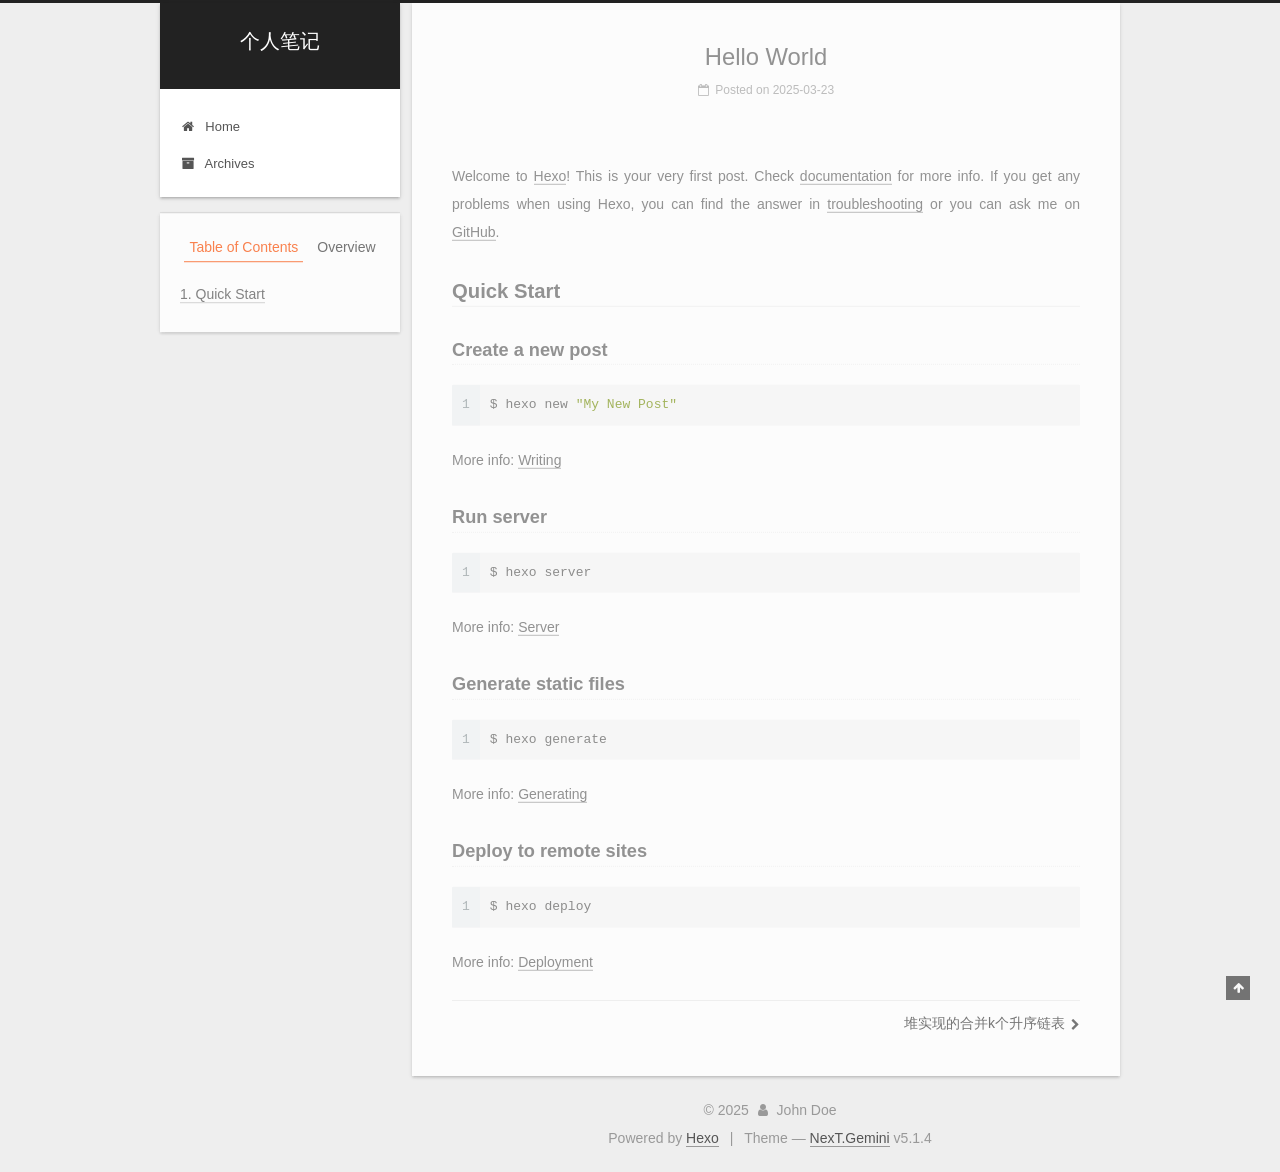
<file: 2025/03/23/hello-world/index.html>
<!DOCTYPE html>



  


<html class="theme-next gemini use-motion" lang="en">
<head>
  <meta charset="UTF-8"/>
<meta http-equiv="X-UA-Compatible" content="IE=edge" />
<meta name="viewport" content="width=device-width, initial-scale=1, maximum-scale=1"/>
<meta name="theme-color" content="#222">









<meta http-equiv="Cache-Control" content="no-transform" />
<meta http-equiv="Cache-Control" content="no-siteapp" />
















  
  
  <link href="/lib/fancybox/source/jquery.fancybox.css?v=2.1.5" rel="stylesheet" type="text/css" />







<link href="/lib/font-awesome/css/font-awesome.min.css?v=4.6.2" rel="stylesheet" type="text/css" />

<link href="/css/main.css?v=5.1.4" rel="stylesheet" type="text/css" />


  <link rel="apple-touch-icon" sizes="180x180" href="/images/apple-touch-icon-next.png?v=5.1.4">


  <link rel="icon" type="image/png" sizes="32x32" href="/images/favicon-32x32-next.png?v=5.1.4">


  <link rel="icon" type="image/png" sizes="16x16" href="/images/favicon-16x16-next.png?v=5.1.4">


  <link rel="mask-icon" href="/images/logo.svg?v=5.1.4" color="#222">





  <meta name="keywords" content="Hexo, NexT" />










<meta name="description" content="Welcome to Hexo! This is your very first post. Check documentation for more info. If you get any problems when using Hexo, you can find the answer in troubleshooting or you can ask me on GitHub. Quick">
<meta property="og:type" content="article">
<meta property="og:title" content="Hello World">
<meta property="og:url" content="https://zerovd.github.io/2025/03/23/hello-world/index.html">
<meta property="og:site_name" content="个人笔记">
<meta property="og:description" content="Welcome to Hexo! This is your very first post. Check documentation for more info. If you get any problems when using Hexo, you can find the answer in troubleshooting or you can ask me on GitHub. Quick">
<meta property="og:locale" content="en_US">
<meta property="article:published_time" content="2025-03-23T12:38:09.506Z">
<meta property="article:modified_time" content="2025-03-23T12:38:09.506Z">
<meta property="article:author" content="John Doe">
<meta name="twitter:card" content="summary">



<script type="text/javascript" id="hexo.configurations">
  var NexT = window.NexT || {};
  var CONFIG = {
    root: '',
    scheme: 'Gemini',
    version: '5.1.4',
    sidebar: {"position":"left","display":"post","offset":12,"b2t":false,"scrollpercent":false,"onmobile":false},
    fancybox: true,
    tabs: true,
    motion: {"enable":true,"async":false,"transition":{"post_block":"fadeIn","post_header":"slideDownIn","post_body":"slideDownIn","coll_header":"slideLeftIn","sidebar":"slideUpIn"}},
    duoshuo: {
      userId: '0',
      author: 'Author'
    },
    algolia: {
      applicationID: '',
      apiKey: '',
      indexName: '',
      hits: {"per_page":10},
      labels: {"input_placeholder":"Search for Posts","hits_empty":"We didn't find any results for the search: ${query}","hits_stats":"${hits} results found in ${time} ms"}
    }
  };
</script>



  <link rel="canonical" href="https://ZeroVd.github.io/2025/03/23/hello-world/"/>





  <title>Hello World | 个人笔记</title>
  








<meta name="generator" content="Hexo 7.3.0"></head>

<body itemscope itemtype="http://schema.org/WebPage" lang="en">

  
  
    
  

  <div class="container sidebar-position-left page-post-detail">
    <div class="headband"></div>

    <header id="header" class="header" itemscope itemtype="http://schema.org/WPHeader">
      <div class="header-inner"><div class="site-brand-wrapper">
  <div class="site-meta ">
    

    <div class="custom-logo-site-title">
      <a href="/"  class="brand" rel="start">
        <span class="logo-line-before"><i></i></span>
        <span class="site-title">个人笔记</span>
        <span class="logo-line-after"><i></i></span>
      </a>
    </div>
      
        <p class="site-subtitle"></p>
      
  </div>

  <div class="site-nav-toggle">
    <button>
      <span class="btn-bar"></span>
      <span class="btn-bar"></span>
      <span class="btn-bar"></span>
    </button>
  </div>
</div>

<nav class="site-nav">
  

  
    <ul id="menu" class="menu">
      
        
        <li class="menu-item menu-item-home">
          <a href="/%20" rel="section">
            
              <i class="menu-item-icon fa fa-fw fa-home"></i> <br />
            
            Home
          </a>
        </li>
      
        
        <li class="menu-item menu-item-archives">
          <a href="/archives/%20" rel="section">
            
              <i class="menu-item-icon fa fa-fw fa-archive"></i> <br />
            
            Archives
          </a>
        </li>
      

      
    </ul>
  

  
</nav>



 </div>
    </header>

    <main id="main" class="main">
      <div class="main-inner">
        <div class="content-wrap">
          <div id="content" class="content">
            

  <div id="posts" class="posts-expand">
    

  

  
  
  

  <article class="post post-type-normal" itemscope itemtype="http://schema.org/Article">
  
  
  
  <div class="post-block">
    <link itemprop="mainEntityOfPage" href="https://ZeroVd.github.io/2025/03/23/hello-world/">

    <span hidden itemprop="author" itemscope itemtype="http://schema.org/Person">
      <meta itemprop="name" content="">
      <meta itemprop="description" content="">
      <meta itemprop="image" content="/images/avatar.gif">
    </span>

    <span hidden itemprop="publisher" itemscope itemtype="http://schema.org/Organization">
      <meta itemprop="name" content="个人笔记">
    </span>

    
      <header class="post-header">

        
        
          <h1 class="post-title" itemprop="name headline">Hello World</h1>
        

        <div class="post-meta">
          <span class="post-time">
            
              <span class="post-meta-item-icon">
                <i class="fa fa-calendar-o"></i>
              </span>
              
                <span class="post-meta-item-text">Posted on</span>
              
              <time title="Post created" itemprop="dateCreated datePublished" datetime="2025-03-23T20:38:09+08:00">
                2025-03-23
              </time>
            

            

            
          </span>

          

          
            
          

          
          

          

          

          

        </div>
      </header>
    

    
    
    
    <div class="post-body" itemprop="articleBody">

      
      

      
        <p>Welcome to <a target="_blank" rel="noopener" href="https://hexo.io/">Hexo</a>! This is your very
first post. Check <a target="_blank" rel="noopener" href="https://hexo.io/docs/">documentation</a> for
more info. If you get any problems when using Hexo, you can find the
answer in <a
target="_blank" rel="noopener" href="https://hexo.io/docs/troubleshooting.html">troubleshooting</a> or
you can ask me on <a
target="_blank" rel="noopener" href="https://github.com/hexojs/hexo/issues">GitHub</a>.</p>
<h2 id="quick-start">Quick Start</h2>
<h3 id="create-a-new-post">Create a new post</h3>
<figure class="highlight bash"><table><tr><td class="gutter"><pre><span class="line">1</span><br></pre></td><td class="code"><pre><span class="line">$ hexo new <span class="string">&quot;My New Post&quot;</span></span><br></pre></td></tr></table></figure>
<p>More info: <a
target="_blank" rel="noopener" href="https://hexo.io/docs/writing.html">Writing</a></p>
<h3 id="run-server">Run server</h3>
<figure class="highlight bash"><table><tr><td class="gutter"><pre><span class="line">1</span><br></pre></td><td class="code"><pre><span class="line">$ hexo server</span><br></pre></td></tr></table></figure>
<p>More info: <a target="_blank" rel="noopener" href="https://hexo.io/docs/server.html">Server</a></p>
<h3 id="generate-static-files">Generate static files</h3>
<figure class="highlight bash"><table><tr><td class="gutter"><pre><span class="line">1</span><br></pre></td><td class="code"><pre><span class="line">$ hexo generate</span><br></pre></td></tr></table></figure>
<p>More info: <a
target="_blank" rel="noopener" href="https://hexo.io/docs/generating.html">Generating</a></p>
<h3 id="deploy-to-remote-sites">Deploy to remote sites</h3>
<figure class="highlight bash"><table><tr><td class="gutter"><pre><span class="line">1</span><br></pre></td><td class="code"><pre><span class="line">$ hexo deploy</span><br></pre></td></tr></table></figure>
<p>More info: <a
target="_blank" rel="noopener" href="https://hexo.io/docs/one-command-deployment.html">Deployment</a></p>

      
    </div>
    
    
    

    

    

    

    <footer class="post-footer">
      

      
      
      

      
        <div class="post-nav">
          <div class="post-nav-next post-nav-item">
            
          </div>

          <span class="post-nav-divider"></span>

          <div class="post-nav-prev post-nav-item">
            
              <a href="/2025/04/07/%E5%A0%86%E5%AE%9E%E7%8E%B0%E7%9A%84%E5%90%88%E5%B9%B6k%E4%B8%AA%E5%8D%87%E5%BA%8F%E9%93%BE%E8%A1%A8/" rel="prev" title="堆实现的合并k个升序链表">
                堆实现的合并k个升序链表 <i class="fa fa-chevron-right"></i>
              </a>
            
          </div>
        </div>
      

      
      
    </footer>
  </div>
  
  
  
  </article>



    <div class="post-spread">
      
    </div>
  </div>


          </div>
          


          

  



        </div>
        
          
  
  <div class="sidebar-toggle">
    <div class="sidebar-toggle-line-wrap">
      <span class="sidebar-toggle-line sidebar-toggle-line-first"></span>
      <span class="sidebar-toggle-line sidebar-toggle-line-middle"></span>
      <span class="sidebar-toggle-line sidebar-toggle-line-last"></span>
    </div>
  </div>

  <aside id="sidebar" class="sidebar">
    
    <div class="sidebar-inner">

      

      
        <ul class="sidebar-nav motion-element">
          <li class="sidebar-nav-toc sidebar-nav-active" data-target="post-toc-wrap">
            Table of Contents
          </li>
          <li class="sidebar-nav-overview" data-target="site-overview-wrap">
            Overview
          </li>
        </ul>
      

      <section class="site-overview-wrap sidebar-panel">
        <div class="site-overview">
          <div class="site-author motion-element" itemprop="author" itemscope itemtype="http://schema.org/Person">
            
              <p class="site-author-name" itemprop="name"></p>
              <p class="site-description motion-element" itemprop="description"></p>
          </div>

          <nav class="site-state motion-element">

            
              <div class="site-state-item site-state-posts">
              
                <a href="/archives/%20%7C%7C%20archive">
              
                  <span class="site-state-item-count">2</span>
                  <span class="site-state-item-name">posts</span>
                </a>
              </div>
            

            

            
              
              
              <div class="site-state-item site-state-tags">
                
                  <span class="site-state-item-count">1</span>
                  <span class="site-state-item-name">tags</span>
                
              </div>
            

          </nav>

          

          

          
          

          
          

          

        </div>
      </section>

      
      <!--noindex-->
        <section class="post-toc-wrap motion-element sidebar-panel sidebar-panel-active">
          <div class="post-toc">

            
              
            

            
              <div class="post-toc-content"><ol class="nav"><li class="nav-item nav-level-2"><a class="nav-link" href="#quick-start"><span class="nav-number">1.</span> <span class="nav-text">Quick Start</span></a><ol class="nav-child"><li class="nav-item nav-level-3"><a class="nav-link" href="#create-a-new-post"><span class="nav-number">1.1.</span> <span class="nav-text">Create a new post</span></a></li><li class="nav-item nav-level-3"><a class="nav-link" href="#run-server"><span class="nav-number">1.2.</span> <span class="nav-text">Run server</span></a></li><li class="nav-item nav-level-3"><a class="nav-link" href="#generate-static-files"><span class="nav-number">1.3.</span> <span class="nav-text">Generate static files</span></a></li><li class="nav-item nav-level-3"><a class="nav-link" href="#deploy-to-remote-sites"><span class="nav-number">1.4.</span> <span class="nav-text">Deploy to remote sites</span></a></li></ol></li></ol></div>
            

          </div>
        </section>
      <!--/noindex-->
      

      

    </div>
  </aside>


        
      </div>
    </main>

    <footer id="footer" class="footer">
      <div class="footer-inner">
        <div class="copyright">&copy; <span itemprop="copyrightYear">2025</span>
  <span class="with-love">
    <i class="fa fa-user"></i>
  </span>
  <span class="author" itemprop="copyrightHolder">John Doe</span>

  
</div>


  <div class="powered-by">Powered by <a class="theme-link" target="_blank" href="https://hexo.io">Hexo</a></div>



  <span class="post-meta-divider">|</span>



  <div class="theme-info">Theme &mdash; <a class="theme-link" target="_blank" href="https://github.com/iissnan/hexo-theme-next">NexT.Gemini</a> v5.1.4</div>




        







        
      </div>
    </footer>

    
      <div class="back-to-top">
        <i class="fa fa-arrow-up"></i>
        
      </div>
    

    

  </div>

  

<script type="text/javascript">
  if (Object.prototype.toString.call(window.Promise) !== '[object Function]') {
    window.Promise = null;
  }
</script>









  












  
  
    <script type="text/javascript" src="/lib/jquery/index.js?v=2.1.3"></script>
  

  
  
    <script type="text/javascript" src="/lib/fastclick/lib/fastclick.min.js?v=1.0.6"></script>
  

  
  
    <script type="text/javascript" src="/lib/jquery_lazyload/jquery.lazyload.js?v=1.9.7"></script>
  

  
  
    <script type="text/javascript" src="/lib/velocity/velocity.min.js?v=1.2.1"></script>
  

  
  
    <script type="text/javascript" src="/lib/velocity/velocity.ui.min.js?v=1.2.1"></script>
  

  
  
    <script type="text/javascript" src="/lib/fancybox/source/jquery.fancybox.pack.js?v=2.1.5"></script>
  


  


  <script type="text/javascript" src="/js/src/utils.js?v=5.1.4"></script>

  <script type="text/javascript" src="/js/src/motion.js?v=5.1.4"></script>



  
  


  <script type="text/javascript" src="/js/src/affix.js?v=5.1.4"></script>

  <script type="text/javascript" src="/js/src/schemes/pisces.js?v=5.1.4"></script>



  
  <script type="text/javascript" src="/js/src/scrollspy.js?v=5.1.4"></script>
<script type="text/javascript" src="/js/src/post-details.js?v=5.1.4"></script>



  


  <script type="text/javascript" src="/js/src/bootstrap.js?v=5.1.4"></script>



  


  




	





  





  












  





  

  

  

  
  

  
  


  

  

</body>
</html>
</file>
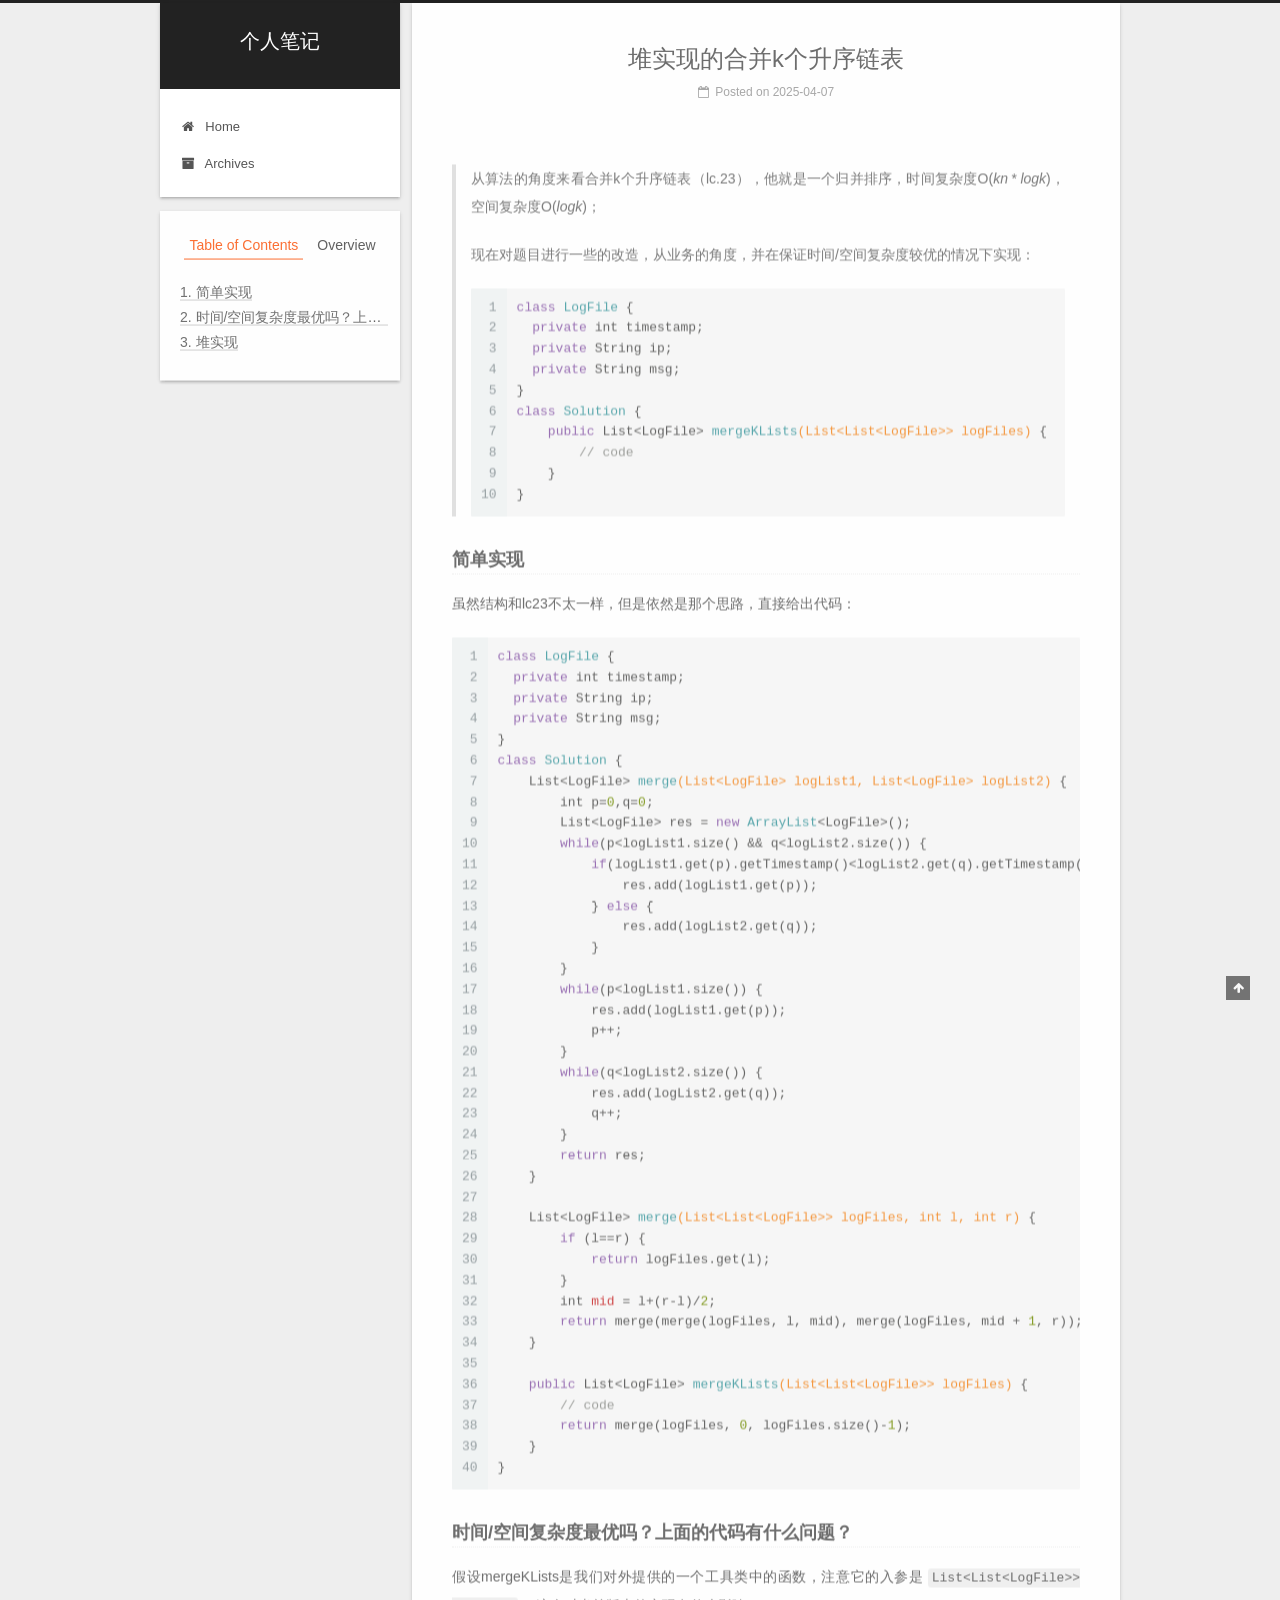
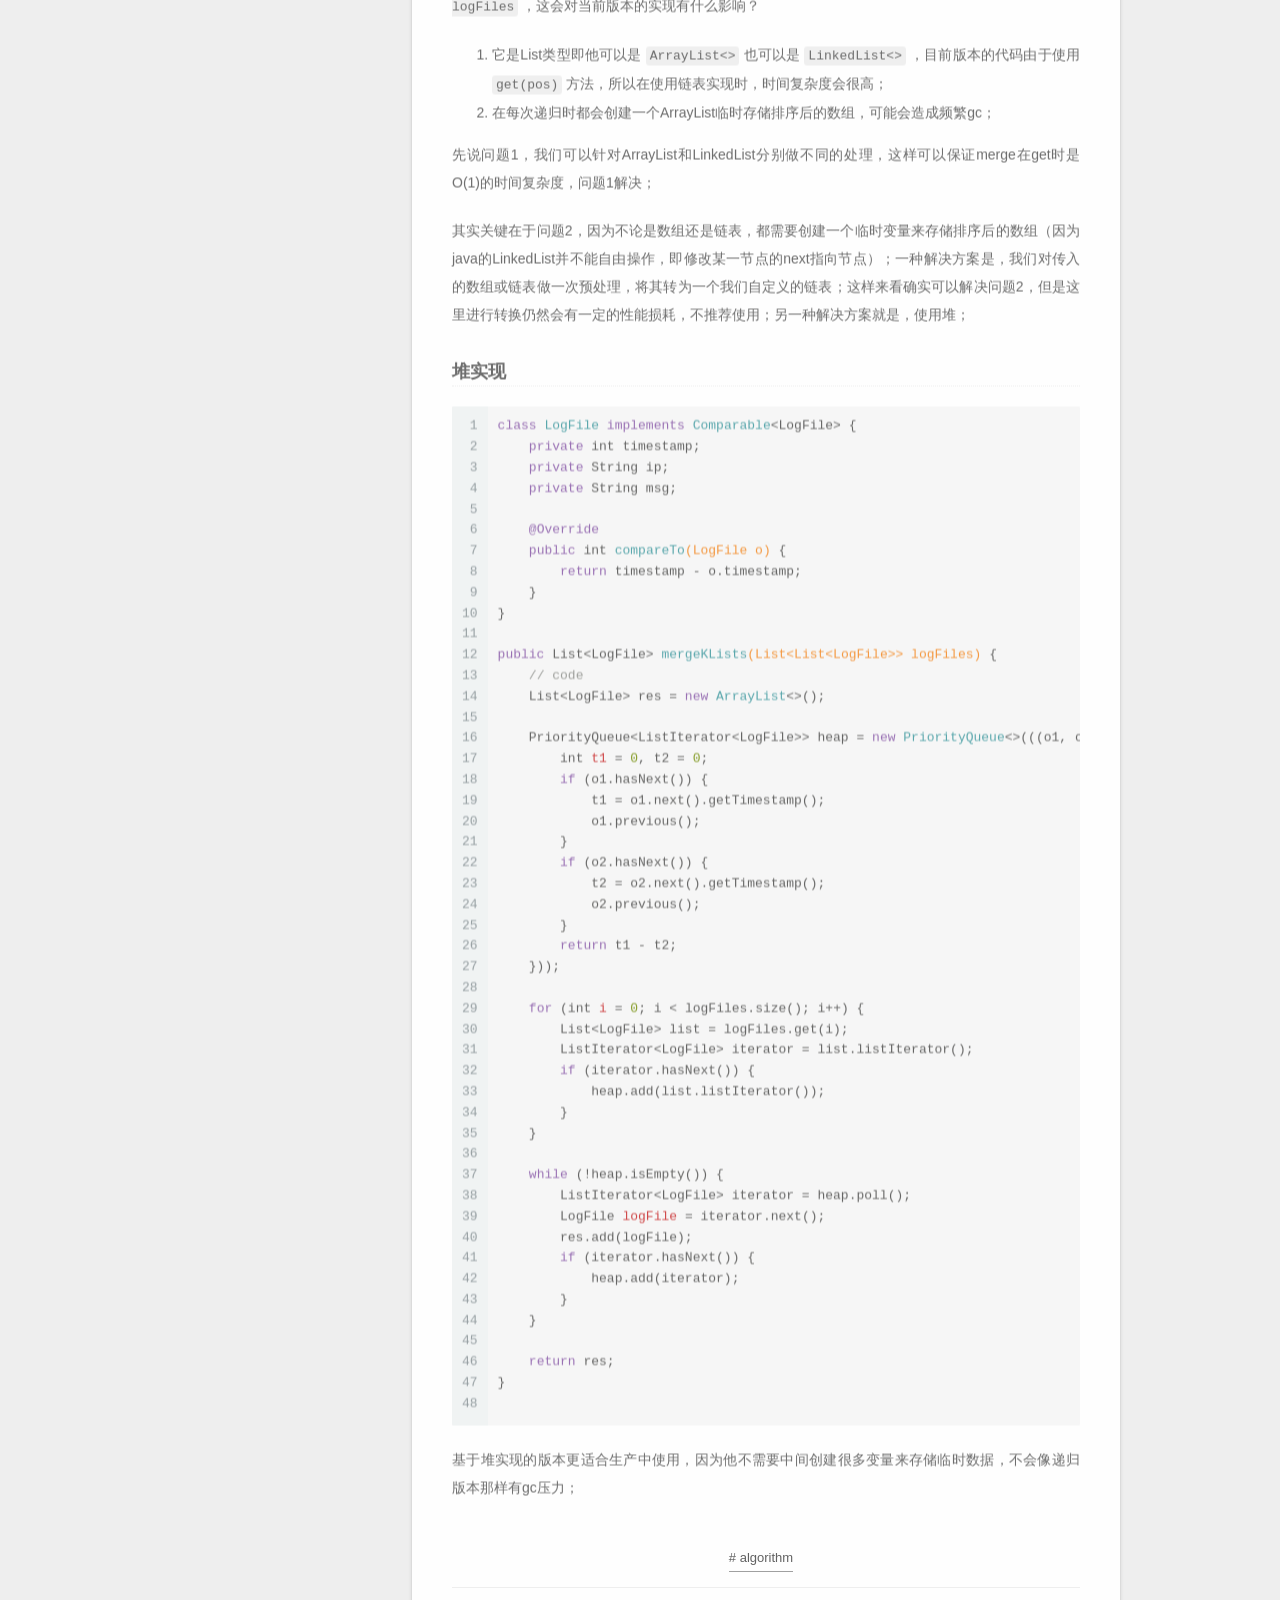
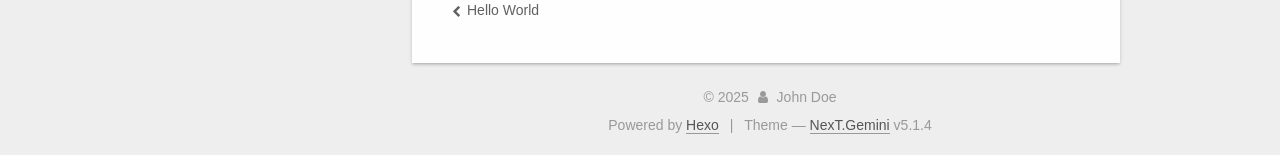
<file: 2025/04/07/堆实现的合并k个升序链表/index.html>
<!DOCTYPE html>



  


<html class="theme-next gemini use-motion" lang="en">
<head>
  <meta charset="UTF-8"/>
<meta http-equiv="X-UA-Compatible" content="IE=edge" />
<meta name="viewport" content="width=device-width, initial-scale=1, maximum-scale=1"/>
<meta name="theme-color" content="#222">









<meta http-equiv="Cache-Control" content="no-transform" />
<meta http-equiv="Cache-Control" content="no-siteapp" />
















  
  
  <link href="/lib/fancybox/source/jquery.fancybox.css?v=2.1.5" rel="stylesheet" type="text/css" />







<link href="/lib/font-awesome/css/font-awesome.min.css?v=4.6.2" rel="stylesheet" type="text/css" />

<link href="/css/main.css?v=5.1.4" rel="stylesheet" type="text/css" />


  <link rel="apple-touch-icon" sizes="180x180" href="/images/apple-touch-icon-next.png?v=5.1.4">


  <link rel="icon" type="image/png" sizes="32x32" href="/images/favicon-32x32-next.png?v=5.1.4">


  <link rel="icon" type="image/png" sizes="16x16" href="/images/favicon-16x16-next.png?v=5.1.4">


  <link rel="mask-icon" href="/images/logo.svg?v=5.1.4" color="#222">





  <meta name="keywords" content="algorithm," />










<meta name="description" content="从算法的角度来看合并k个升序链表（lc.23），他就是一个归并排序，时间复杂度O(kn * logk)，空间复杂度O(logk)； 现在对题目进行一些的改造，从业务的角度，并在保证时间&#x2F;空间复杂度较优的情况下实现： 12345678910class LogFile &#123;  private int timestamp;  private String ip;  private String">
<meta property="og:type" content="article">
<meta property="og:title" content="堆实现的合并k个升序链表">
<meta property="og:url" content="https://zerovd.github.io/2025/04/07/%E5%A0%86%E5%AE%9E%E7%8E%B0%E7%9A%84%E5%90%88%E5%B9%B6k%E4%B8%AA%E5%8D%87%E5%BA%8F%E9%93%BE%E8%A1%A8/index.html">
<meta property="og:site_name" content="个人笔记">
<meta property="og:description" content="从算法的角度来看合并k个升序链表（lc.23），他就是一个归并排序，时间复杂度O(kn * logk)，空间复杂度O(logk)； 现在对题目进行一些的改造，从业务的角度，并在保证时间&#x2F;空间复杂度较优的情况下实现： 12345678910class LogFile &#123;  private int timestamp;  private String ip;  private String">
<meta property="og:locale" content="en_US">
<meta property="article:published_time" content="2025-04-06T18:47:55.000Z">
<meta property="article:modified_time" content="2025-04-06T18:47:55.946Z">
<meta property="article:author" content="John Doe">
<meta property="article:tag" content="algorithm">
<meta name="twitter:card" content="summary">



<script type="text/javascript" id="hexo.configurations">
  var NexT = window.NexT || {};
  var CONFIG = {
    root: '',
    scheme: 'Gemini',
    version: '5.1.4',
    sidebar: {"position":"left","display":"post","offset":12,"b2t":false,"scrollpercent":false,"onmobile":false},
    fancybox: true,
    tabs: true,
    motion: {"enable":true,"async":false,"transition":{"post_block":"fadeIn","post_header":"slideDownIn","post_body":"slideDownIn","coll_header":"slideLeftIn","sidebar":"slideUpIn"}},
    duoshuo: {
      userId: '0',
      author: 'Author'
    },
    algolia: {
      applicationID: '',
      apiKey: '',
      indexName: '',
      hits: {"per_page":10},
      labels: {"input_placeholder":"Search for Posts","hits_empty":"We didn't find any results for the search: ${query}","hits_stats":"${hits} results found in ${time} ms"}
    }
  };
</script>



  <link rel="canonical" href="https://ZeroVd.github.io/2025/04/07/堆实现的合并k个升序链表/"/>





  <title>堆实现的合并k个升序链表 | 个人笔记</title>
  








<meta name="generator" content="Hexo 7.3.0"></head>

<body itemscope itemtype="http://schema.org/WebPage" lang="en">

  
  
    
  

  <div class="container sidebar-position-left page-post-detail">
    <div class="headband"></div>

    <header id="header" class="header" itemscope itemtype="http://schema.org/WPHeader">
      <div class="header-inner"><div class="site-brand-wrapper">
  <div class="site-meta ">
    

    <div class="custom-logo-site-title">
      <a href="/"  class="brand" rel="start">
        <span class="logo-line-before"><i></i></span>
        <span class="site-title">个人笔记</span>
        <span class="logo-line-after"><i></i></span>
      </a>
    </div>
      
        <p class="site-subtitle"></p>
      
  </div>

  <div class="site-nav-toggle">
    <button>
      <span class="btn-bar"></span>
      <span class="btn-bar"></span>
      <span class="btn-bar"></span>
    </button>
  </div>
</div>

<nav class="site-nav">
  

  
    <ul id="menu" class="menu">
      
        
        <li class="menu-item menu-item-home">
          <a href="/%20" rel="section">
            
              <i class="menu-item-icon fa fa-fw fa-home"></i> <br />
            
            Home
          </a>
        </li>
      
        
        <li class="menu-item menu-item-archives">
          <a href="/archives/%20" rel="section">
            
              <i class="menu-item-icon fa fa-fw fa-archive"></i> <br />
            
            Archives
          </a>
        </li>
      

      
    </ul>
  

  
</nav>



 </div>
    </header>

    <main id="main" class="main">
      <div class="main-inner">
        <div class="content-wrap">
          <div id="content" class="content">
            

  <div id="posts" class="posts-expand">
    

  

  
  
  

  <article class="post post-type-normal" itemscope itemtype="http://schema.org/Article">
  
  
  
  <div class="post-block">
    <link itemprop="mainEntityOfPage" href="https://ZeroVd.github.io/2025/04/07/%E5%A0%86%E5%AE%9E%E7%8E%B0%E7%9A%84%E5%90%88%E5%B9%B6k%E4%B8%AA%E5%8D%87%E5%BA%8F%E9%93%BE%E8%A1%A8/">

    <span hidden itemprop="author" itemscope itemtype="http://schema.org/Person">
      <meta itemprop="name" content="">
      <meta itemprop="description" content="">
      <meta itemprop="image" content="/images/avatar.gif">
    </span>

    <span hidden itemprop="publisher" itemscope itemtype="http://schema.org/Organization">
      <meta itemprop="name" content="个人笔记">
    </span>

    
      <header class="post-header">

        
        
          <h1 class="post-title" itemprop="name headline">堆实现的合并k个升序链表</h1>
        

        <div class="post-meta">
          <span class="post-time">
            
              <span class="post-meta-item-icon">
                <i class="fa fa-calendar-o"></i>
              </span>
              
                <span class="post-meta-item-text">Posted on</span>
              
              <time title="Post created" itemprop="dateCreated datePublished" datetime="2025-04-07T02:47:55+08:00">
                2025-04-07
              </time>
            

            

            
          </span>

          

          
            
          

          
          

          

          

          

        </div>
      </header>
    

    
    
    
    <div class="post-body" itemprop="articleBody">

      
      

      
        <blockquote>
<p>从算法的角度来看合并k个升序链表（lc.23），他就是一个归并排序，时间复杂度O(<span
class="math inline"><em>k</em><em>n</em> * <em>l</em><em>o</em><em>g</em><em>k</em></span>)，空间复杂度O(<span
class="math inline"><em>l</em><em>o</em><em>g</em><em>k</em></span>)；</p>
<p>现在对题目进行一些的改造，从业务的角度，并在保证时间/空间复杂度较优的情况下实现：</p>
<figure class="highlight java"><table><tr><td class="gutter"><pre><span class="line">1</span><br><span class="line">2</span><br><span class="line">3</span><br><span class="line">4</span><br><span class="line">5</span><br><span class="line">6</span><br><span class="line">7</span><br><span class="line">8</span><br><span class="line">9</span><br><span class="line">10</span><br></pre></td><td class="code"><pre><span class="line"><span class="keyword">class</span> <span class="title class_">LogFile</span> &#123;</span><br><span class="line">  <span class="keyword">private</span> <span class="type">int</span> timestamp;</span><br><span class="line">  <span class="keyword">private</span> String ip;</span><br><span class="line">  <span class="keyword">private</span> String msg;</span><br><span class="line">&#125;</span><br><span class="line"><span class="keyword">class</span> <span class="title class_">Solution</span> &#123;</span><br><span class="line">    <span class="keyword">public</span> List&lt;LogFile&gt; <span class="title function_">mergeKLists</span><span class="params">(List&lt;List&lt;LogFile&gt;&gt; logFiles)</span> &#123;</span><br><span class="line">        <span class="comment">// code</span></span><br><span class="line">    &#125;</span><br><span class="line">&#125;</span><br></pre></td></tr></table></figure>
</blockquote>
<h3 id="简单实现">简单实现</h3>
<p>虽然结构和lc23不太一样，但是依然是那个思路，直接给出代码：</p>
<figure class="highlight java"><table><tr><td class="gutter"><pre><span class="line">1</span><br><span class="line">2</span><br><span class="line">3</span><br><span class="line">4</span><br><span class="line">5</span><br><span class="line">6</span><br><span class="line">7</span><br><span class="line">8</span><br><span class="line">9</span><br><span class="line">10</span><br><span class="line">11</span><br><span class="line">12</span><br><span class="line">13</span><br><span class="line">14</span><br><span class="line">15</span><br><span class="line">16</span><br><span class="line">17</span><br><span class="line">18</span><br><span class="line">19</span><br><span class="line">20</span><br><span class="line">21</span><br><span class="line">22</span><br><span class="line">23</span><br><span class="line">24</span><br><span class="line">25</span><br><span class="line">26</span><br><span class="line">27</span><br><span class="line">28</span><br><span class="line">29</span><br><span class="line">30</span><br><span class="line">31</span><br><span class="line">32</span><br><span class="line">33</span><br><span class="line">34</span><br><span class="line">35</span><br><span class="line">36</span><br><span class="line">37</span><br><span class="line">38</span><br><span class="line">39</span><br><span class="line">40</span><br></pre></td><td class="code"><pre><span class="line"><span class="keyword">class</span> <span class="title class_">LogFile</span> &#123;</span><br><span class="line">  <span class="keyword">private</span> <span class="type">int</span> timestamp;</span><br><span class="line">  <span class="keyword">private</span> String ip;</span><br><span class="line">  <span class="keyword">private</span> String msg;</span><br><span class="line">&#125;</span><br><span class="line"><span class="keyword">class</span> <span class="title class_">Solution</span> &#123;</span><br><span class="line">    List&lt;LogFile&gt; <span class="title function_">merge</span><span class="params">(List&lt;LogFile&gt; logList1, List&lt;LogFile&gt; logList2)</span> &#123;</span><br><span class="line">        <span class="type">int</span> p=<span class="number">0</span>,q=<span class="number">0</span>;</span><br><span class="line">        List&lt;LogFile&gt; res = <span class="keyword">new</span> <span class="title class_">ArrayList</span>&lt;LogFile&gt;();</span><br><span class="line">        <span class="keyword">while</span>(p&lt;logList1.size() &amp;&amp; q&lt;logList2.size()) &#123;</span><br><span class="line">            <span class="keyword">if</span>(logList1.get(p).getTimestamp()&lt;logList2.get(q).getTimestamp()) &#123;</span><br><span class="line">                res.add(logList1.get(p));</span><br><span class="line">            &#125; <span class="keyword">else</span> &#123;</span><br><span class="line">                res.add(logList2.get(q));</span><br><span class="line">            &#125;</span><br><span class="line">        &#125;</span><br><span class="line">        <span class="keyword">while</span>(p&lt;logList1.size()) &#123;</span><br><span class="line">            res.add(logList1.get(p));</span><br><span class="line">            p++;</span><br><span class="line">        &#125;</span><br><span class="line">        <span class="keyword">while</span>(q&lt;logList2.size()) &#123;</span><br><span class="line">            res.add(logList2.get(q));</span><br><span class="line">            q++;</span><br><span class="line">        &#125;</span><br><span class="line">        <span class="keyword">return</span> res;</span><br><span class="line">    &#125;</span><br><span class="line">    </span><br><span class="line">    List&lt;LogFile&gt; <span class="title function_">merge</span><span class="params">(List&lt;List&lt;LogFile&gt;&gt; logFiles, <span class="type">int</span> l, <span class="type">int</span> r)</span> &#123;</span><br><span class="line">        <span class="keyword">if</span> (l==r) &#123;</span><br><span class="line">            <span class="keyword">return</span> logFiles.get(l);</span><br><span class="line">        &#125;</span><br><span class="line">        <span class="type">int</span> <span class="variable">mid</span> <span class="operator">=</span> l+(r-l)/<span class="number">2</span>;</span><br><span class="line">        <span class="keyword">return</span> merge(merge(logFiles, l, mid), merge(logFiles, mid + <span class="number">1</span>, r));</span><br><span class="line">    &#125;</span><br><span class="line">    </span><br><span class="line">    <span class="keyword">public</span> List&lt;LogFile&gt; <span class="title function_">mergeKLists</span><span class="params">(List&lt;List&lt;LogFile&gt;&gt; logFiles)</span> &#123;</span><br><span class="line">        <span class="comment">// code</span></span><br><span class="line">        <span class="keyword">return</span> merge(logFiles, <span class="number">0</span>, logFiles.size()-<span class="number">1</span>);</span><br><span class="line">    &#125;</span><br><span class="line">&#125;</span><br></pre></td></tr></table></figure>
<h3
id="时间空间复杂度最优吗上面的代码有什么问题">时间/空间复杂度最优吗？上面的代码有什么问题？</h3>
<p>假设mergeKLists是我们对外提供的一个工具类中的函数，注意它的入参是
<code>List&lt;List&lt;LogFile&gt;&gt; logFiles</code>
，这会对当前版本的实现有什么影响？</p>
<ol type="1">
<li>它是List类型即他可以是 <code>ArrayList&lt;&gt;</code> 也可以是
<code>LinkedList&lt;&gt;</code> ，目前版本的代码由于使用
<code>get(pos)</code>
方法，所以在使用链表实现时，时间复杂度会很高；</li>
<li>在每次递归时都会创建一个ArrayList临时存储排序后的数组，可能会造成频繁gc；</li>
</ol>
<p>先说问题1，我们可以针对ArrayList和LinkedList分别做不同的处理，这样可以保证merge在get时是O(1)的时间复杂度，问题1解决；</p>
<p>其实关键在于问题2，因为不论是数组还是链表，都需要创建一个临时变量来存储排序后的数组（因为java的LinkedList并不能自由操作，即修改某一节点的next指向节点）；一种解决方案是，我们对传入的数组或链表做一次预处理，将其转为一个我们自定义的链表；这样来看确实可以解决问题2，但是这里进行转换仍然会有一定的性能损耗，不推荐使用；另一种解决方案就是，使用堆；</p>
<h3 id="堆实现">堆实现</h3>
<figure class="highlight java"><table><tr><td class="gutter"><pre><span class="line">1</span><br><span class="line">2</span><br><span class="line">3</span><br><span class="line">4</span><br><span class="line">5</span><br><span class="line">6</span><br><span class="line">7</span><br><span class="line">8</span><br><span class="line">9</span><br><span class="line">10</span><br><span class="line">11</span><br><span class="line">12</span><br><span class="line">13</span><br><span class="line">14</span><br><span class="line">15</span><br><span class="line">16</span><br><span class="line">17</span><br><span class="line">18</span><br><span class="line">19</span><br><span class="line">20</span><br><span class="line">21</span><br><span class="line">22</span><br><span class="line">23</span><br><span class="line">24</span><br><span class="line">25</span><br><span class="line">26</span><br><span class="line">27</span><br><span class="line">28</span><br><span class="line">29</span><br><span class="line">30</span><br><span class="line">31</span><br><span class="line">32</span><br><span class="line">33</span><br><span class="line">34</span><br><span class="line">35</span><br><span class="line">36</span><br><span class="line">37</span><br><span class="line">38</span><br><span class="line">39</span><br><span class="line">40</span><br><span class="line">41</span><br><span class="line">42</span><br><span class="line">43</span><br><span class="line">44</span><br><span class="line">45</span><br><span class="line">46</span><br><span class="line">47</span><br><span class="line">48</span><br></pre></td><td class="code"><pre><span class="line"><span class="keyword">class</span> <span class="title class_">LogFile</span> <span class="keyword">implements</span> <span class="title class_">Comparable</span>&lt;LogFile&gt; &#123;</span><br><span class="line">    <span class="keyword">private</span> <span class="type">int</span> timestamp;</span><br><span class="line">    <span class="keyword">private</span> String ip;</span><br><span class="line">    <span class="keyword">private</span> String msg;</span><br><span class="line"></span><br><span class="line">    <span class="meta">@Override</span></span><br><span class="line">    <span class="keyword">public</span> <span class="type">int</span> <span class="title function_">compareTo</span><span class="params">(LogFile o)</span> &#123;</span><br><span class="line">        <span class="keyword">return</span> timestamp - o.timestamp;</span><br><span class="line">    &#125;</span><br><span class="line">&#125;</span><br><span class="line"></span><br><span class="line"><span class="keyword">public</span> List&lt;LogFile&gt; <span class="title function_">mergeKLists</span><span class="params">(List&lt;List&lt;LogFile&gt;&gt; logFiles)</span> &#123;</span><br><span class="line">    <span class="comment">// code</span></span><br><span class="line">    List&lt;LogFile&gt; res = <span class="keyword">new</span> <span class="title class_">ArrayList</span>&lt;&gt;();</span><br><span class="line"></span><br><span class="line">    PriorityQueue&lt;ListIterator&lt;LogFile&gt;&gt; heap = <span class="keyword">new</span> <span class="title class_">PriorityQueue</span>&lt;&gt;(((o1, o2) -&gt; &#123;</span><br><span class="line">        <span class="type">int</span> <span class="variable">t1</span> <span class="operator">=</span> <span class="number">0</span>, t2 = <span class="number">0</span>;</span><br><span class="line">        <span class="keyword">if</span> (o1.hasNext()) &#123;</span><br><span class="line">            t1 = o1.next().getTimestamp();</span><br><span class="line">            o1.previous();</span><br><span class="line">        &#125;</span><br><span class="line">        <span class="keyword">if</span> (o2.hasNext()) &#123;</span><br><span class="line">            t2 = o2.next().getTimestamp();</span><br><span class="line">            o2.previous();</span><br><span class="line">        &#125;</span><br><span class="line">        <span class="keyword">return</span> t1 - t2;</span><br><span class="line">    &#125;));</span><br><span class="line"></span><br><span class="line">    <span class="keyword">for</span> (<span class="type">int</span> <span class="variable">i</span> <span class="operator">=</span> <span class="number">0</span>; i &lt; logFiles.size(); i++) &#123;</span><br><span class="line">        List&lt;LogFile&gt; list = logFiles.get(i);</span><br><span class="line">        ListIterator&lt;LogFile&gt; iterator = list.listIterator();</span><br><span class="line">        <span class="keyword">if</span> (iterator.hasNext()) &#123;</span><br><span class="line">            heap.add(list.listIterator());</span><br><span class="line">        &#125;</span><br><span class="line">    &#125;</span><br><span class="line"></span><br><span class="line">    <span class="keyword">while</span> (!heap.isEmpty()) &#123;</span><br><span class="line">        ListIterator&lt;LogFile&gt; iterator = heap.poll();</span><br><span class="line">        <span class="type">LogFile</span> <span class="variable">logFile</span> <span class="operator">=</span> iterator.next();</span><br><span class="line">        res.add(logFile);</span><br><span class="line">        <span class="keyword">if</span> (iterator.hasNext()) &#123;</span><br><span class="line">            heap.add(iterator);</span><br><span class="line">        &#125;</span><br><span class="line">    &#125;</span><br><span class="line"></span><br><span class="line">    <span class="keyword">return</span> res;</span><br><span class="line">&#125;</span><br><span class="line">    </span><br></pre></td></tr></table></figure>
<p>基于堆实现的版本更适合生产中使用，因为他不需要中间创建很多变量来存储临时数据，不会像递归版本那样有gc压力；</p>

      
    </div>
    
    
    

    

    

    

    <footer class="post-footer">
      
        <div class="post-tags">
          
            <a href="/tags/algorithm/" rel="tag"># algorithm</a>
          
        </div>
      

      
      
      

      
        <div class="post-nav">
          <div class="post-nav-next post-nav-item">
            
              <a href="/2025/03/23/hello-world/" rel="next" title="Hello World">
                <i class="fa fa-chevron-left"></i> Hello World
              </a>
            
          </div>

          <span class="post-nav-divider"></span>

          <div class="post-nav-prev post-nav-item">
            
          </div>
        </div>
      

      
      
    </footer>
  </div>
  
  
  
  </article>



    <div class="post-spread">
      
    </div>
  </div>


          </div>
          


          

  



        </div>
        
          
  
  <div class="sidebar-toggle">
    <div class="sidebar-toggle-line-wrap">
      <span class="sidebar-toggle-line sidebar-toggle-line-first"></span>
      <span class="sidebar-toggle-line sidebar-toggle-line-middle"></span>
      <span class="sidebar-toggle-line sidebar-toggle-line-last"></span>
    </div>
  </div>

  <aside id="sidebar" class="sidebar">
    
    <div class="sidebar-inner">

      

      
        <ul class="sidebar-nav motion-element">
          <li class="sidebar-nav-toc sidebar-nav-active" data-target="post-toc-wrap">
            Table of Contents
          </li>
          <li class="sidebar-nav-overview" data-target="site-overview-wrap">
            Overview
          </li>
        </ul>
      

      <section class="site-overview-wrap sidebar-panel">
        <div class="site-overview">
          <div class="site-author motion-element" itemprop="author" itemscope itemtype="http://schema.org/Person">
            
              <p class="site-author-name" itemprop="name"></p>
              <p class="site-description motion-element" itemprop="description"></p>
          </div>

          <nav class="site-state motion-element">

            
              <div class="site-state-item site-state-posts">
              
                <a href="/archives/%20%7C%7C%20archive">
              
                  <span class="site-state-item-count">2</span>
                  <span class="site-state-item-name">posts</span>
                </a>
              </div>
            

            

            
              
              
              <div class="site-state-item site-state-tags">
                
                  <span class="site-state-item-count">1</span>
                  <span class="site-state-item-name">tags</span>
                
              </div>
            

          </nav>

          

          

          
          

          
          

          

        </div>
      </section>

      
      <!--noindex-->
        <section class="post-toc-wrap motion-element sidebar-panel sidebar-panel-active">
          <div class="post-toc">

            
              
            

            
              <div class="post-toc-content"><ol class="nav"><li class="nav-item nav-level-3"><a class="nav-link" href="#%E7%AE%80%E5%8D%95%E5%AE%9E%E7%8E%B0"><span class="nav-number">1.</span> <span class="nav-text">简单实现</span></a></li><li class="nav-item nav-level-3"><a class="nav-link" href="#%E6%97%B6%E9%97%B4%E7%A9%BA%E9%97%B4%E5%A4%8D%E6%9D%82%E5%BA%A6%E6%9C%80%E4%BC%98%E5%90%97%E4%B8%8A%E9%9D%A2%E7%9A%84%E4%BB%A3%E7%A0%81%E6%9C%89%E4%BB%80%E4%B9%88%E9%97%AE%E9%A2%98"><span class="nav-number">2.</span> <span class="nav-text">时间&#x2F;空间复杂度最优吗？上面的代码有什么问题？</span></a></li><li class="nav-item nav-level-3"><a class="nav-link" href="#%E5%A0%86%E5%AE%9E%E7%8E%B0"><span class="nav-number">3.</span> <span class="nav-text">堆实现</span></a></li></ol></div>
            

          </div>
        </section>
      <!--/noindex-->
      

      

    </div>
  </aside>


        
      </div>
    </main>

    <footer id="footer" class="footer">
      <div class="footer-inner">
        <div class="copyright">&copy; <span itemprop="copyrightYear">2025</span>
  <span class="with-love">
    <i class="fa fa-user"></i>
  </span>
  <span class="author" itemprop="copyrightHolder">John Doe</span>

  
</div>


  <div class="powered-by">Powered by <a class="theme-link" target="_blank" href="https://hexo.io">Hexo</a></div>



  <span class="post-meta-divider">|</span>



  <div class="theme-info">Theme &mdash; <a class="theme-link" target="_blank" href="https://github.com/iissnan/hexo-theme-next">NexT.Gemini</a> v5.1.4</div>




        







        
      </div>
    </footer>

    
      <div class="back-to-top">
        <i class="fa fa-arrow-up"></i>
        
      </div>
    

    

  </div>

  

<script type="text/javascript">
  if (Object.prototype.toString.call(window.Promise) !== '[object Function]') {
    window.Promise = null;
  }
</script>









  












  
  
    <script type="text/javascript" src="/lib/jquery/index.js?v=2.1.3"></script>
  

  
  
    <script type="text/javascript" src="/lib/fastclick/lib/fastclick.min.js?v=1.0.6"></script>
  

  
  
    <script type="text/javascript" src="/lib/jquery_lazyload/jquery.lazyload.js?v=1.9.7"></script>
  

  
  
    <script type="text/javascript" src="/lib/velocity/velocity.min.js?v=1.2.1"></script>
  

  
  
    <script type="text/javascript" src="/lib/velocity/velocity.ui.min.js?v=1.2.1"></script>
  

  
  
    <script type="text/javascript" src="/lib/fancybox/source/jquery.fancybox.pack.js?v=2.1.5"></script>
  


  


  <script type="text/javascript" src="/js/src/utils.js?v=5.1.4"></script>

  <script type="text/javascript" src="/js/src/motion.js?v=5.1.4"></script>



  
  


  <script type="text/javascript" src="/js/src/affix.js?v=5.1.4"></script>

  <script type="text/javascript" src="/js/src/schemes/pisces.js?v=5.1.4"></script>



  
  <script type="text/javascript" src="/js/src/scrollspy.js?v=5.1.4"></script>
<script type="text/javascript" src="/js/src/post-details.js?v=5.1.4"></script>



  


  <script type="text/javascript" src="/js/src/bootstrap.js?v=5.1.4"></script>



  


  




	





  





  












  





  

  

  

  
  

  
  


  

  

</body>
</html>
</file>
<file: css/main.css>
/* normalize.css v3.0.2 | MIT License | git.io/normalize */
html {
  font-family: sans-serif; /* 1 */
  -ms-text-size-adjust: 100%; /* 2 */
  -webkit-text-size-adjust: 100%; /* 2 */
}
body {
  margin: 0;
}
article,
aside,
details,
figcaption,
figure,
footer,
header,
hgroup,
main,
menu,
nav,
section,
summary {
  display: block;
}
audio,
canvas,
progress,
video {
  display: inline-block; /* 1 */
  vertical-align: baseline; /* 2 */
}
audio:not([controls]) {
  display: none;
  height: 0;
}
[hidden],
template {
  display: none;
}
a {
  background-color: transparent;
}
a:active,
a:hover {
  outline: 0;
}
abbr[title] {
  border-bottom: 1px dotted;
}
b,
strong {
  font-weight: bold;
}
dfn {
  font-style: italic;
}
h1 {
  font-size: 2em;
  margin: 0.67em 0;
}
mark {
  background: #ff0;
  color: #000;
}
small {
  font-size: 80%;
}
sub,
sup {
  font-size: 75%;
  line-height: 0;
  position: relative;
  vertical-align: baseline;
}
sup {
  top: -0.5em;
}
sub {
  bottom: -0.25em;
}
img {
  border: 0;
}
svg:not(:root) {
  overflow: hidden;
}
figure {
  margin: 1em 40px;
}
hr {
  -moz-box-sizing: content-box;
  box-sizing: content-box;
  height: 0;
}
pre {
  overflow: auto;
}
code,
kbd,
pre,
samp {
  font-family: monospace, monospace;
  font-size: 1em;
}
button,
input,
optgroup,
select,
textarea {
  color: inherit; /* 1 */
  font: inherit; /* 2 */
  margin: 0; /* 3 */
}
button {
  overflow: visible;
}
button,
select {
  text-transform: none;
}
button,
html input[type="button"],
input[type="reset"],
input[type="submit"] {
  -webkit-appearance: button; /* 2 */
  cursor: pointer; /* 3 */
}
button[disabled],
html input[disabled] {
  cursor: default;
}
button::-moz-focus-inner,
input::-moz-focus-inner {
  border: 0;
  padding: 0;
}
input {
  line-height: normal;
}
input[type="checkbox"],
input[type="radio"] {
  box-sizing: border-box; /* 1 */
  padding: 0; /* 2 */
}
input[type="number"]::-webkit-inner-spin-button,
input[type="number"]::-webkit-outer-spin-button {
  height: auto;
}
input[type="search"] {
  -webkit-appearance: textfield; /* 1 */
  -moz-box-sizing: content-box;
  -webkit-box-sizing: content-box; /* 2 */
  box-sizing: content-box;
}
input[type="search"]::-webkit-search-cancel-button,
input[type="search"]::-webkit-search-decoration {
  -webkit-appearance: none;
}
fieldset {
  border: 1px solid #c0c0c0;
  margin: 0 2px;
  padding: 0.35em 0.625em 0.75em;
}
legend {
  border: 0; /* 1 */
  padding: 0; /* 2 */
}
textarea {
  overflow: auto;
}
optgroup {
  font-weight: bold;
}
table {
  border-collapse: collapse;
  border-spacing: 0;
}
td,
th {
  padding: 0;
}
::selection {
  background: #262a30;
  color: #fff;
}
body {
  position: relative;
  font-family: 'Lato', "PingFang SC", "Microsoft YaHei", sans-serif;
  font-size: 14px;
  line-height: 2;
  color: #555;
  background: #eee;
}
@media (max-width: 767px) {
  body {
    padding-right: 0 !important;
  }
}
@media (min-width: 768px) and (max-width: 991px) {
  body {
    padding-right: 0 !important;
  }
}
@media (min-width: 1600px) {
  body {
    font-size: 16px;
  }
}
h1,
h2,
h3,
h4,
h5,
h6 {
  margin: 0;
  padding: 0;
  font-weight: bold;
  line-height: 1.5;
  font-family: 'Lato', "PingFang SC", "Microsoft YaHei", sans-serif;
}
h2,
h3,
h4,
h5,
h6 {
  margin: 20px 0 15px;
}
h1 {
  font-size: 22px;
}
@media (max-width: 767px) {
  h1 {
    font-size: 18px;
  }
}
h2 {
  font-size: 20px;
}
@media (max-width: 767px) {
  h2 {
    font-size: 16px;
  }
}
h3 {
  font-size: 18px;
}
@media (max-width: 767px) {
  h3 {
    font-size: 14px;
  }
}
h4 {
  font-size: 16px;
}
@media (max-width: 767px) {
  h4 {
    font-size: 12px;
  }
}
h5 {
  font-size: 14px;
}
@media (max-width: 767px) {
  h5 {
    font-size: 10px;
  }
}
h6 {
  font-size: 12px;
}
@media (max-width: 767px) {
  h6 {
    font-size: 8px;
  }
}
p {
  margin: 0 0 20px 0;
}
a {
  color: #555;
  text-decoration: none;
  outline: none;
  border-bottom: 1px solid #999;
  word-wrap: break-word;
}
a:hover {
  color: #222;
  border-bottom-color: #222;
}
blockquote {
  margin: 0;
  padding: 0;
}
img {
  display: block;
  margin: auto;
  max-width: 100%;
  height: auto;
}
hr {
  margin: 40px 0;
  height: 3px;
  border: none;
  background-color: #ddd;
  background-image: repeating-linear-gradient(-45deg, #fff, #fff 4px, transparent 4px, transparent 8px);
}
blockquote {
  padding: 0 15px;
  color: #666;
  border-left: 4px solid #ddd;
}
blockquote cite::before {
  content: "-";
  padding: 0 5px;
}
dt {
  font-weight: 700;
}
dd {
  margin: 0;
  padding: 0;
}
kbd {
  border: 1px solid #ccc;
  border-radius: 0.2em;
  box-shadow: 0.1em 0.1em 0.2em rgba(0,0,0,0.1);
  background-color: #f9f9f9;
  font-family: inherit;
  background-image: -webkit-linear-gradient(top, #eee, #fff, #eee);
  padding: 0.1em 0.3em;
  white-space: nowrap;
}
.text-left {
  text-align: left;
}
.text-center {
  text-align: center;
}
.text-right {
  text-align: right;
}
.text-justify {
  text-align: justify;
}
.text-nowrap {
  white-space: nowrap;
}
.text-lowercase {
  text-transform: lowercase;
}
.text-uppercase {
  text-transform: uppercase;
}
.text-capitalize {
  text-transform: capitalize;
}
.center-block {
  display: block;
  margin-left: auto;
  margin-right: auto;
}
.clearfix:before,
.clearfix:after {
  content: " ";
  display: table;
}
.clearfix:after {
  clear: both;
}
.pullquote {
  width: 45%;
}
.pullquote.left {
  float: left;
  margin-left: 5px;
  margin-right: 10px;
}
.pullquote.right {
  float: right;
  margin-left: 10px;
  margin-right: 5px;
}
.affix.affix.affix {
  position: fixed;
}
.translation {
  margin-top: -20px;
  font-size: 14px;
  color: #999;
}
.scrollbar-measure {
  width: 100px;
  height: 100px;
  overflow: scroll;
  position: absolute;
  top: -9999px;
}
.use-motion .motion-element {
  opacity: 0;
}
table {
  margin: 20px 0;
  width: 100%;
  border-collapse: collapse;
  border-spacing: 0;
  border: 1px solid #ddd;
  font-size: 14px;
  table-layout: fixed;
  word-wrap: break-all;
}
table>tbody>tr:nth-of-type(odd) {
  background-color: #f9f9f9;
}
table>tbody>tr:hover {
  background-color: #f5f5f5;
}
caption,
th,
td {
  padding: 8px;
  text-align: left;
  vertical-align: middle;
  font-weight: normal;
}
th,
td {
  border-bottom: 3px solid #ddd;
  border-right: 1px solid #eee;
}
th {
  padding-bottom: 10px;
  font-weight: 700;
}
td {
  border-bottom-width: 1px;
}
html,
body {
  height: 100%;
}
.container {
  position: relative;
  min-height: 100%;
}
.header-inner {
  margin: 0 auto;
  padding: 100px 0 70px;
  width: calc(100% - 252px);
}
@media (min-width: 1600px) {
  .container .header-inner {
    width: 900px;
  }
}
.main {
  padding-bottom: 150px;
}
.main-inner {
  margin: 0 auto;
  width: calc(100% - 252px);
}
@media (min-width: 1600px) {
  .container .main-inner {
    width: 900px;
  }
}
.footer {
  position: absolute;
  left: 0;
  bottom: 0;
  width: 100%;
  min-height: 50px;
}
.footer-inner {
  box-sizing: border-box;
  margin: 20px auto;
  width: calc(100% - 252px);
}
@media (min-width: 1600px) {
  .container .footer-inner {
    width: 900px;
  }
}
pre,
.highlight {
  overflow: auto;
  margin: 20px 0;
  padding: 0;
  font-size: 13px;
  color: #4d4d4c;
  background: #f7f7f7;
  line-height: 1.6;
}
pre,
code {
  font-family: consolas, Menlo, "PingFang SC", "Microsoft YaHei", monospace;
}
code {
  padding: 2px 4px;
  word-wrap: break-word;
  color: #555;
  background: #eee;
  border-radius: 3px;
  font-size: 13px;
}
pre {
  padding: 10px;
}
pre code {
  padding: 0;
  color: #4d4d4c;
  background: none;
  text-shadow: none;
}
.highlight {
  border-radius: 1px;
}
.highlight pre {
  border: none;
  margin: 0;
  padding: 10px 0;
}
.highlight table {
  margin: 0;
  width: auto;
  border: none;
}
.highlight td {
  border: none;
  padding: 0;
}
.highlight figcaption {
  font-size: 1em;
  color: #4d4d4c;
  line-height: 1em;
  margin-bottom: 1em;
}
.highlight figcaption:before,
.highlight figcaption:after {
  content: " ";
  display: table;
}
.highlight figcaption:after {
  clear: both;
}
.highlight figcaption a {
  float: right;
  color: #4d4d4c;
}
.highlight figcaption a:hover {
  border-bottom-color: #4d4d4c;
}
.highlight .gutter pre {
  padding-left: 10px;
  padding-right: 10px;
  color: #869194;
  text-align: right;
  background-color: #eff2f3;
}
.highlight .code pre {
  width: 100%;
  padding-left: 10px;
  padding-right: 10px;
  background-color: #f7f7f7;
}
.highlight .line {
  height: 20px;
}
.gutter {
  -webkit-user-select: none;
  -moz-user-select: none;
  -ms-user-select: none;
  user-select: none;
}
.gist table {
  width: auto;
}
.gist table td {
  border: none;
}
pre .deletion {
  background: #fdd;
}
pre .addition {
  background: #dfd;
}
pre .meta {
  color: #8959a8;
}
pre .comment {
  color: #8e908c;
}
pre .variable,
pre .attribute,
pre .tag,
pre .regexp,
pre .ruby .constant,
pre .xml .tag .title,
pre .xml .pi,
pre .xml .doctype,
pre .html .doctype,
pre .css .id,
pre .css .class,
pre .css .pseudo {
  color: #c82829;
}
pre .number,
pre .preprocessor,
pre .built_in,
pre .literal,
pre .params,
pre .constant,
pre .command {
  color: #f5871f;
}
pre .ruby .class .title,
pre .css .rules .attribute,
pre .string,
pre .value,
pre .inheritance,
pre .header,
pre .ruby .symbol,
pre .xml .cdata,
pre .special,
pre .number,
pre .formula {
  color: #718c00;
}
pre .title,
pre .css .hexcolor {
  color: #3e999f;
}
pre .function,
pre .python .decorator,
pre .python .title,
pre .ruby .function .title,
pre .ruby .title .keyword,
pre .perl .sub,
pre .javascript .title,
pre .coffeescript .title {
  color: #4271ae;
}
pre .keyword,
pre .javascript .function {
  color: #8959a8;
}
.full-image.full-image.full-image.full-image {
  border: none;
  max-width: 100%;
  width: auto;
  margin: 20px auto 25px;
}
@media (min-width: 992px) {
  .full-image.full-image.full-image.full-image {
    max-width: none;
    width: 118%;
    margin: 0 -9%;
  }
}
.blockquote-center,
.page-home .post-type-quote blockquote,
.page-post-detail .post-type-quote blockquote {
  position: relative;
  margin: 40px 0;
  padding: 0;
  border-left: none;
  text-align: center;
}
.blockquote-center::before,
.page-home .post-type-quote blockquote::before,
.page-post-detail .post-type-quote blockquote::before,
.blockquote-center::after,
.page-home .post-type-quote blockquote::after,
.page-post-detail .post-type-quote blockquote::after {
  position: absolute;
  content: ' ';
  display: block;
  width: 100%;
  height: 24px;
  opacity: 0.2;
  background-repeat: no-repeat;
  background-position: 0 -6px;
  background-size: 22px 22px;
}
.blockquote-center::before,
.page-home .post-type-quote blockquote::before,
.page-post-detail .post-type-quote blockquote::before {
  top: -20px;
  background-image: url("../images/quote-l.svg");
  border-top: 1px solid #ccc;
}
.blockquote-center::after,
.page-home .post-type-quote blockquote::after,
.page-post-detail .post-type-quote blockquote::after {
  bottom: -20px;
  background-image: url("../images/quote-r.svg");
  border-bottom: 1px solid #ccc;
  background-position: 100% 8px;
}
.blockquote-center p,
.page-home .post-type-quote blockquote p,
.page-post-detail .post-type-quote blockquote p,
.blockquote-center div,
.page-home .post-type-quote blockquote div,
.page-post-detail .post-type-quote blockquote div {
  text-align: center;
}
.post .post-body .group-picture img {
  box-sizing: border-box;
  padding: 0 3px;
  border: none;
}
.post .group-picture-row {
  overflow: hidden;
  margin-top: 6px;
}
.post .group-picture-row:first-child {
  margin-top: 0;
}
.post .group-picture-column {
  float: left;
}
.page-post-detail .post-body .group-picture-column {
  float: none;
  margin-top: 10px;
  width: auto !important;
}
.page-post-detail .post-body .group-picture-column img {
  margin: 0 auto;
}
.page-archive .group-picture-container {
  overflow: hidden;
}
.page-archive .group-picture-row {
  float: left;
}
.page-archive .group-picture-row:first-child {
  margin-top: 6px;
}
.page-archive .group-picture-column {
  max-width: 150px;
  max-height: 150px;
}
.post-body .note {
  position: relative;
  padding: 15px;
  margin-bottom: 20px;
  border: 1px solid #eee;
  border-left-width: 5px;
  border-radius: 3px;
}
.post-body .note h2,
.post-body .note h3,
.post-body .note h4,
.post-body .note h5,
.post-body .note h6 {
  margin-top: 0;
  margin-bottom: 0;
  border-bottom: initial;
  padding-top: 0 !important;
}
.post-body .note p:first-child,
.post-body .note ul:first-child,
.post-body .note ol:first-child,
.post-body .note table:first-child,
.post-body .note pre:first-child,
.post-body .note blockquote:first-child {
  margin-top: 0;
}
.post-body .note p:last-child,
.post-body .note ul:last-child,
.post-body .note ol:last-child,
.post-body .note table:last-child,
.post-body .note pre:last-child,
.post-body .note blockquote:last-child {
  margin-bottom: 0;
}
.post-body .note.default {
  border-left-color: #777;
}
.post-body .note.default h2,
.post-body .note.default h3,
.post-body .note.default h4,
.post-body .note.default h5,
.post-body .note.default h6 {
  color: #777;
}
.post-body .note.primary {
  border-left-color: #6f42c1;
}
.post-body .note.primary h2,
.post-body .note.primary h3,
.post-body .note.primary h4,
.post-body .note.primary h5,
.post-body .note.primary h6 {
  color: #6f42c1;
}
.post-body .note.info {
  border-left-color: #428bca;
}
.post-body .note.info h2,
.post-body .note.info h3,
.post-body .note.info h4,
.post-body .note.info h5,
.post-body .note.info h6 {
  color: #428bca;
}
.post-body .note.success {
  border-left-color: #5cb85c;
}
.post-body .note.success h2,
.post-body .note.success h3,
.post-body .note.success h4,
.post-body .note.success h5,
.post-body .note.success h6 {
  color: #5cb85c;
}
.post-body .note.warning {
  border-left-color: #f0ad4e;
}
.post-body .note.warning h2,
.post-body .note.warning h3,
.post-body .note.warning h4,
.post-body .note.warning h5,
.post-body .note.warning h6 {
  color: #f0ad4e;
}
.post-body .note.danger {
  border-left-color: #d9534f;
}
.post-body .note.danger h2,
.post-body .note.danger h3,
.post-body .note.danger h4,
.post-body .note.danger h5,
.post-body .note.danger h6 {
  color: #d9534f;
}
.post-body .label {
  display: inline;
  padding: 0 2px;
  white-space: nowrap;
}
.post-body .label.default {
  background-color: #f0f0f0;
}
.post-body .label.primary {
  background-color: #efe6f7;
}
.post-body .label.info {
  background-color: #e5f2f8;
}
.post-body .label.success {
  background-color: #e7f4e9;
}
.post-body .label.warning {
  background-color: #fcf6e1;
}
.post-body .label.danger {
  background-color: #fae8eb;
}
.post-body .tabs {
  position: relative;
  display: block;
  margin-bottom: 20px;
  padding-top: 10px;
}
.post-body .tabs ul.nav-tabs {
  margin: 0;
  padding: 0;
  display: flex;
  margin-bottom: -1px;
}
@media (max-width: 413px) {
  .post-body .tabs ul.nav-tabs {
    display: block;
    margin-bottom: 5px;
  }
}
.post-body .tabs ul.nav-tabs li.tab {
  list-style-type: none !important;
  margin: 0 0.25em 0 0;
  border-top: 3px solid transparent;
  border-left: 1px solid transparent;
  border-right: 1px solid transparent;
}
@media (max-width: 413px) {
  .post-body .tabs ul.nav-tabs li.tab {
    margin: initial;
    border-top: 1px solid transparent;
    border-left: 3px solid transparent;
    border-right: 1px solid transparent;
    border-bottom: 1px solid transparent;
  }
}
.post-body .tabs ul.nav-tabs li.tab a {
  outline: 0;
  border-bottom: initial;
  display: block;
  line-height: 1.8em;
  padding: 0.25em 0.75em;
  transition-duration: 0.2s;
  transition-timing-function: ease-out;
  transition-delay: 0s;
}
.post-body .tabs ul.nav-tabs li.tab a i {
  width: 1.285714285714286em;
}
.post-body .tabs ul.nav-tabs li.tab.active {
  border-top: 3px solid #fc6423;
  border-left: 1px solid #ddd;
  border-right: 1px solid #ddd;
  background-color: #fff;
}
@media (max-width: 413px) {
  .post-body .tabs ul.nav-tabs li.tab.active {
    border-top: 1px solid #ddd;
    border-left: 3px solid #fc6423;
    border-right: 1px solid #ddd;
    border-bottom: 1px solid #ddd;
  }
}
.post-body .tabs ul.nav-tabs li.tab.active a {
  cursor: default;
  color: #555;
}
.post-body .tabs .tab-content {
  background-color: #fff;
}
.post-body .tabs .tab-content .tab-pane {
  border: 1px solid #ddd;
  padding: 20px 20px 0 20px;
}
.post-body .tabs .tab-content .tab-pane:not(.active) {
  display: none !important;
}
.post-body .tabs .tab-content .tab-pane.active {
  display: block !important;
}
.btn {
  display: inline-block;
  padding: 0 20px;
  font-size: 14px;
  color: #555;
  background: #fff;
  border: 2px solid #555;
  text-decoration: none;
  border-radius: 2px;
  transition-property: background-color;
  transition-duration: 0.2s;
  transition-timing-function: ease-in-out;
  transition-delay: 0s;
  line-height: 2;
}
.btn:hover {
  border-color: #222;
  color: #fff;
  background: #222;
}
.btn +.btn {
  margin: 0 0 8px 8px;
}
.btn .fa-fw {
  width: 1.285714285714286em;
  text-align: left;
}
.btn-bar {
  display: block;
  width: 22px;
  height: 2px;
  background: #555;
  border-radius: 1px;
}
.btn-bar+.btn-bar {
  margin-top: 4px;
}
.pagination {
  margin: 120px 0 40px;
  text-align: center;
  border-top: 1px solid #eee;
}
.page-number-basic,
.pagination .prev,
.pagination .next,
.pagination .page-number,
.pagination .space {
  display: inline-block;
  position: relative;
  top: -1px;
  margin: 0 10px;
  padding: 0 11px;
}
@media (max-width: 767px) {
  .page-number-basic,
  .pagination .prev,
  .pagination .next,
  .pagination .page-number,
  .pagination .space {
    margin: 0 5px;
  }
}
.pagination .prev,
.pagination .next,
.pagination .page-number {
  border-bottom: 0;
  border-top: 1px solid #eee;
  transition-property: border-color;
  transition-duration: 0.2s;
  transition-timing-function: ease-in-out;
  transition-delay: 0s;
}
.pagination .prev:hover,
.pagination .next:hover,
.pagination .page-number:hover {
  border-top-color: #222;
}
.pagination .space {
  padding: 0;
  margin: 0;
}
.pagination .prev {
  margin-left: 0;
}
.pagination .next {
  margin-right: 0;
}
.pagination .page-number.current {
  color: #fff;
  background: #ccc;
  border-top-color: #ccc;
}
@media (max-width: 767px) {
  .pagination {
    border-top: none;
  }
  .pagination .prev,
  .pagination .next,
  .pagination .page-number {
    margin-bottom: 10px;
    border-top: 0;
    border-bottom: 1px solid #eee;
    padding: 0 10px;
  }
  .pagination .prev:hover,
  .pagination .next:hover,
  .pagination .page-number:hover {
    border-bottom-color: #222;
  }
}
.comments {
  margin: 60px 20px 0;
}
.tag-cloud {
  text-align: center;
}
.tag-cloud a {
  display: inline-block;
  margin: 10px;
}
.back-to-top {
  box-sizing: border-box;
  position: fixed;
  bottom: -100px;
  right: 30px;
  z-index: 1050;
  padding: 0 6px;
  width: 24px;
  background: #222;
  font-size: 12px;
  opacity: 0.6;
  color: #fff;
  cursor: pointer;
  text-align: center;
  -webkit-transform: translateZ(0);
  transition-property: bottom;
  transition-duration: 0.2s;
  transition-timing-function: ease-in-out;
  transition-delay: 0s;
}
@media (min-width: 768px) and (max-width: 991px) {
  .back-to-top {
    display: none !important;
  }
}
@media (max-width: 767px) {
  .back-to-top {
    display: none !important;
  }
}
.back-to-top.back-to-top-on {
  bottom: 30px;
}
.header {
  background: transparent;
}
.header-inner {
  position: relative;
}
.headband {
  height: 3px;
  background: #222;
}
.site-meta {
  margin: 0;
  text-align: center;
}
@media (max-width: 767px) {
  .site-meta {
    text-align: center;
  }
}
.brand {
  position: relative;
  display: inline-block;
  padding: 0 40px;
  color: #fff;
  background: #222;
  border-bottom: none;
}
.brand:hover {
  color: #fff;
}
.logo {
  display: inline-block;
  margin-right: 5px;
  line-height: 36px;
  vertical-align: top;
}
.site-title {
  display: inline-block;
  vertical-align: top;
  line-height: 36px;
  font-size: 20px;
  font-weight: normal;
  font-family: 'Lato', "PingFang SC", "Microsoft YaHei", sans-serif;
}
.site-subtitle {
  margin-top: 10px;
  font-size: 13px;
  color: #ddd;
}
.use-motion .brand {
  opacity: 0;
}
.use-motion .logo,
.use-motion .site-title,
.use-motion .site-subtitle {
  opacity: 0;
  position: relative;
  top: -10px;
}
.site-nav-toggle {
  display: none;
  position: absolute;
  top: 10px;
  left: 10px;
}
@media (max-width: 767px) {
  .site-nav-toggle {
    display: block;
  }
}
.site-nav-toggle button {
  margin-top: 2px;
  padding: 9px 10px;
  background: transparent;
  border: none;
}
@media (max-width: 767px) {
  .site-nav {
    display: none;
    margin: 0 -10px;
    padding: 0 10px;
    clear: both;
    border-top: 1px solid #ddd;
  }
}
@media (min-width: 768px) and (max-width: 991px) {
  .site-nav {
    display: block !important;
  }
}
@media (min-width: 992px) {
  .site-nav {
    display: block !important;
  }
}
.menu {
  margin-top: 20px;
  padding-left: 0;
  text-align: center;
}
.menu .menu-item {
  display: inline-block;
  margin: 0 10px;
  list-style: none;
}
@media screen and (max-width: 767px) {
  .menu .menu-item {
    margin-top: 10px;
  }
}
.menu .menu-item a {
  display: block;
  font-size: 13px;
  line-height: inherit;
  border-bottom: 1px solid transparent;
  transition-property: border-color;
  transition-duration: 0.2s;
  transition-timing-function: ease-in-out;
  transition-delay: 0s;
}
.menu .menu-item a:hover,
.menu-item-active a {
  border-bottom-color: #222;
}
.menu .menu-item .fa {
  margin-right: 5px;
}
.use-motion .menu-item {
  opacity: 0;
}
.post-body {
  font-family: 'Lato', "PingFang SC", "Microsoft YaHei", sans-serif;
}
@media (max-width: 767px) {
  .post-body {
    word-break: break-word;
  }
}
.post-body .fancybox img {
  display: block !important;
  margin: 0 auto;
  cursor: pointer;
  cursor: zoom-in;
  cursor: -webkit-zoom-in;
}
.post-body .image-caption,
.post-body .figure .caption {
  margin: -20px auto 15px;
  text-align: center;
  font-size: 14px;
  color: #999;
  font-weight: bold;
  line-height: 1;
}
.post-sticky-flag {
  display: inline-block;
  font-size: 16px;
  -ms-transform: rotate(30deg);
  -webkit-transform: rotate(30deg);
  -moz-transform: rotate(30deg);
  -ms-transform: rotate(30deg);
  -o-transform: rotate(30deg);
  transform: rotate(30deg);
}
.use-motion .post-block,
.use-motion .pagination,
.use-motion .comments {
  opacity: 0;
}
.use-motion .post-header {
  opacity: 0;
}
.use-motion .post-body {
  opacity: 0;
}
.use-motion .collection-title {
  opacity: 0;
}
.posts-expand {
  padding-top: 40px;
}
@media (max-width: 767px) {
  .posts-expand {
    margin: 0 20px;
  }
  .post-body pre .gutter pre {
    padding-right: 10px;
  }
  .post-body .highlight {
    margin-left: 0px;
    margin-right: 0px;
    padding: 0;
  }
  .post-body .highlight .gutter pre {
    padding-right: 10px;
  }
}
@media (min-width: 992px) {
  .posts-expand .post-body {
    text-align: justify;
  }
}
.posts-expand .post-body h2,
.posts-expand .post-body h3,
.posts-expand .post-body h4,
.posts-expand .post-body h5,
.posts-expand .post-body h6 {
  padding-top: 10px;
}
.posts-expand .post-body h2 .header-anchor,
.posts-expand .post-body h3 .header-anchor,
.posts-expand .post-body h4 .header-anchor,
.posts-expand .post-body h5 .header-anchor,
.posts-expand .post-body h6 .header-anchor {
  float: right;
  margin-left: 10px;
  color: #ccc;
  border-bottom-style: none;
  visibility: hidden;
}
.posts-expand .post-body h2 .header-anchor:hover,
.posts-expand .post-body h3 .header-anchor:hover,
.posts-expand .post-body h4 .header-anchor:hover,
.posts-expand .post-body h5 .header-anchor:hover,
.posts-expand .post-body h6 .header-anchor:hover {
  color: inherit;
}
.posts-expand .post-body h2:hover .header-anchor,
.posts-expand .post-body h3:hover .header-anchor,
.posts-expand .post-body h4:hover .header-anchor,
.posts-expand .post-body h5:hover .header-anchor,
.posts-expand .post-body h6:hover .header-anchor {
  visibility: visible;
}
.posts-expand .post-body ul li {
  list-style: circle;
}
.posts-expand .post-body img {
  box-sizing: border-box;
  margin: auto;
  padding: 3px;
  border: 1px solid #ddd;
}
.posts-expand .post-body .fancybox img {
  margin: 0 auto 25px;
}
@media (max-width: 767px) {
  .posts-collapse {
    margin: 0 20px;
  }
  .posts-collapse .post-title,
  .posts-collapse .post-meta {
    display: block;
    width: auto;
    text-align: left;
  }
}
.posts-collapse {
  position: relative;
  z-index: 1010;
  margin-left: 55px;
}
.posts-collapse::after {
  content: " ";
  position: absolute;
  top: 20px;
  left: 0;
  margin-left: -2px;
  width: 4px;
  height: 100%;
  background: #f5f5f5;
  z-index: -1;
}
@media (max-width: 767px) {
  .posts-collapse {
    margin: 0 20px;
  }
}
.posts-collapse .collection-title {
  position: relative;
  margin: 60px 0;
}
.posts-collapse .collection-title h1,
.posts-collapse .collection-title h2 {
  margin-left: 20px;
}
.posts-collapse .collection-title small {
  color: #bbb;
  margin-left: 5px;
}
.posts-collapse .collection-title::before {
  content: " ";
  position: absolute;
  left: 0;
  top: 50%;
  margin-left: -4px;
  margin-top: -4px;
  width: 8px;
  height: 8px;
  background: #bbb;
  border-radius: 50%;
}
.posts-collapse .post {
  margin: 30px 0;
}
.posts-collapse .post-header {
  position: relative;
  transition-duration: 0.2s;
  transition-timing-function: ease-in-out;
  transition-delay: 0s;
  transition-property: border;
  border-bottom: 1px dashed #ccc;
}
.posts-collapse .post-header::before {
  content: " ";
  position: absolute;
  left: 0;
  top: 12px;
  width: 6px;
  height: 6px;
  margin-left: -4px;
  background: #bbb;
  border-radius: 50%;
  border: 1px solid #fff;
  transition-duration: 0.2s;
  transition-timing-function: ease-in-out;
  transition-delay: 0s;
  transition-property: background;
}
.posts-collapse .post-header:hover {
  border-bottom-color: #666;
}
.posts-collapse .post-header:hover::before {
  background: #222;
}
.posts-collapse .post-meta {
  position: absolute;
  font-size: 12px;
  left: 20px;
  top: 5px;
}
.posts-collapse .post-comments-count {
  display: none;
}
.posts-collapse .post-title {
  margin-left: 60px;
  font-size: 16px;
  font-weight: normal;
  line-height: inherit;
}
.posts-collapse .post-title::after {
  margin-left: 3px;
  opacity: 0.6;
}
.posts-collapse .post-title a {
  color: #666;
  border-bottom: none;
}
.page-home .post-type-quote .post-header,
.page-post-detail .post-type-quote .post-header,
.page-home .post-type-quote .post-tags,
.page-post-detail .post-type-quote .post-tags {
  display: none;
}
.posts-expand .post-title {
  text-align: center;
  word-break: break-word;
  font-weight: 400;
}
.posts-expand .post-title-link {
  display: inline-block;
  position: relative;
  color: #555;
  border-bottom: none;
  line-height: 1.2;
  vertical-align: top;
}
.posts-expand .post-title-link::before {
  content: "";
  position: absolute;
  width: 100%;
  height: 2px;
  bottom: 0;
  left: 0;
  background-color: #000;
  visibility: hidden;
  -webkit-transform: scaleX(0);
  -moz-transform: scaleX(0);
  -ms-transform: scaleX(0);
  -o-transform: scaleX(0);
  transform: scaleX(0);
  transition-duration: 0.2s;
  transition-timing-function: ease-in-out;
  transition-delay: 0s;
}
.posts-expand .post-title-link:hover::before {
  visibility: visible;
  -webkit-transform: scaleX(1);
  -moz-transform: scaleX(1);
  -ms-transform: scaleX(1);
  -o-transform: scaleX(1);
  transform: scaleX(1);
}
.posts-expand .post-title-link .fa {
  font-size: 16px;
}
.posts-expand .post-meta {
  margin: 3px 0 60px 0;
  color: #999;
  font-family: 'Lato', "PingFang SC", "Microsoft YaHei", sans-serif;
  font-size: 12px;
  text-align: center;
}
.posts-expand .post-meta .post-category-list {
  display: inline-block;
  margin: 0;
  padding: 3px;
}
.posts-expand .post-meta .post-category-list-link {
  color: #999;
}
.posts-expand .post-meta .post-description {
  font-size: 14px;
  margin-top: 2px;
}
.post-meta-divider {
  margin: 0 0.5em;
}
.post-meta-item-icon {
  margin-right: 3px;
}
@media (min-width: 768px) and (max-width: 991px) {
  .post-meta-item-icon {
    display: inline-block;
  }
}
@media (max-width: 767px) {
  .post-meta-item-icon {
    display: inline-block;
  }
}
@media (min-width: 768px) and (max-width: 991px) {
  .post-meta-item-text {
    display: none;
  }
}
@media (max-width: 767px) {
  .post-meta-item-text {
    display: none;
  }
}
@media (max-width: 767px) {
  .posts-expand .post-comments-count {
    display: none;
  }
}
.post-button {
  margin-top: 40px;
}
.posts-expand .post-tags {
  margin-top: 40px;
  text-align: center;
}
.posts-expand .post-tags a {
  display: inline-block;
  margin-right: 10px;
  font-size: 13px;
}
.post-nav {
  display: table;
  margin-top: 15px;
  width: 100%;
  border-top: 1px solid #eee;
}
.post-nav-divider {
  display: table-cell;
  width: 10%;
}
.post-nav-item {
  display: table-cell;
  padding: 10px 0 0 0;
  width: 45%;
  vertical-align: top;
}
.post-nav-item a {
  position: relative;
  display: block;
  line-height: 25px;
  font-size: 14px;
  color: #555;
  border-bottom: none;
}
.post-nav-item a:hover {
  color: #222;
  border-bottom: none;
}
.post-nav-item a:active {
  top: 2px;
}
.post-nav-item .fa {
  position: absolute;
  top: 8px;
  left: 0;
  font-size: 12px;
}
.post-nav-next a {
  padding-left: 15px;
}
.post-nav-prev {
  text-align: right;
}
.post-nav-prev a {
  padding-right: 15px;
}
.post-nav-prev .fa {
  right: 0;
  left: auto;
}
.posts-expand .post-eof {
  display: block;
  margin: 80px auto 60px;
  width: 8%;
  height: 1px;
  background: #ccc;
  text-align: center;
}
.post:last-child .post-eof.post-eof.post-eof {
  display: none;
}
.post-gallery {
  display: table;
  table-layout: fixed;
  width: 100%;
  border-collapse: separate;
}
.post-gallery-row {
  display: table-row;
}
.post-gallery .post-gallery-img {
  display: table-cell;
  text-align: center;
  vertical-align: middle;
  border: none;
}
.post-gallery .post-gallery-img img {
  max-width: 100%;
  max-height: 100%;
  border: none;
}
.fancybox-close,
.fancybox-close:hover {
  border: none;
}
.rtl.post-body p,
.rtl.post-body a,
.rtl.post-body h1,
.rtl.post-body h2,
.rtl.post-body h3,
.rtl.post-body h4,
.rtl.post-body h5,
.rtl.post-body h6,
.rtl.post-body li,
.rtl.post-body ul,
.rtl.post-body ol {
  direction: rtl;
  font-family: UKIJ Ekran;
}
.rtl.post-title {
  font-family: UKIJ Ekran;
}
.sidebar {
  position: fixed;
  right: 0;
  top: 0;
  bottom: 0;
  width: 0;
  z-index: 1040;
  box-shadow: inset 0 2px 6px #000;
  background: #222;
  -webkit-transform: translateZ(0);
}
.sidebar a {
  color: #999;
  border-bottom-color: #555;
}
.sidebar a:hover {
  color: #eee;
}
@media (min-width: 768px) and (max-width: 991px) {
  .sidebar {
    display: none !important;
  }
}
@media (max-width: 767px) {
  .sidebar {
    display: none !important;
  }
}
.sidebar-inner {
  position: relative;
  padding: 20px 10px;
  color: #999;
  text-align: center;
}
.site-overview-wrap {
  overflow: hidden;
}
.site-overview {
  overflow-y: auto;
  overflow-x: hidden;
}
.sidebar-toggle {
  position: fixed;
  right: 30px;
  bottom: 45px;
  width: 14px;
  height: 14px;
  padding: 5px;
  background: #222;
  line-height: 0;
  z-index: 1050;
  cursor: pointer;
  -webkit-transform: translateZ(0);
}
@media (min-width: 768px) and (max-width: 991px) {
  .sidebar-toggle {
    display: none !important;
  }
}
@media (max-width: 767px) {
  .sidebar-toggle {
    display: none !important;
  }
}
.sidebar-toggle-line {
  position: relative;
  display: inline-block;
  vertical-align: top;
  height: 2px;
  width: 100%;
  background: #fff;
  margin-top: 3px;
}
.sidebar-toggle-line:first-child {
  margin-top: 0;
}
.site-author-image {
  display: block;
  margin: 0 auto;
  padding: 2px;
  max-width: 120px;
  height: auto;
  border: 1px solid #eee;
}
.site-author-name {
  margin: 0;
  text-align: center;
  color: #222;
  font-weight: 600;
}
.site-description {
  margin-top: 0;
  text-align: center;
  font-size: 13px;
  color: #999;
}
.site-state {
  overflow: hidden;
  line-height: 1.4;
  white-space: nowrap;
  text-align: center;
}
.site-state-item {
  display: inline-block;
  padding: 0 15px;
  border-left: 1px solid #eee;
}
.site-state-item:first-child {
  border-left: none;
}
.site-state-item a {
  border-bottom: none;
}
.site-state-item-count {
  display: block;
  text-align: center;
  color: inherit;
  font-weight: 600;
  font-size: 16px;
}
.site-state-item-name {
  font-size: 13px;
  color: #999;
}
.feed-link {
  margin-top: 20px;
}
.feed-link a {
  display: inline-block;
  padding: 0 15px;
  color: #fc6423;
  border: 1px solid #fc6423;
  border-radius: 4px;
}
.feed-link a i {
  color: #fc6423;
  font-size: 14px;
}
.feed-link a:hover {
  color: #fff;
  background: #fc6423;
}
.feed-link a:hover i {
  color: #fff;
}
.links-of-author {
  margin-top: 20px;
}
.links-of-author a {
  display: inline-block;
  vertical-align: middle;
  margin-right: 10px;
  margin-bottom: 10px;
  border-bottom-color: #555;
  font-size: 13px;
}
.links-of-author a:before {
  display: inline-block;
  vertical-align: middle;
  margin-right: 3px;
  content: " ";
  width: 4px;
  height: 4px;
  border-radius: 50%;
  background: #4ad0ff;
}
.links-of-blogroll {
  font-size: 13px;
}
.links-of-blogroll-title {
  margin-top: 20px;
  font-size: 14px;
  font-weight: 600;
}
.links-of-blogroll-list {
  margin: 0;
  padding: 0;
  list-style: none;
}
.links-of-blogroll-item {
  padding: 2px 10px;
}
.links-of-blogroll-item a {
  max-width: 280px;
  box-sizing: border-box;
  display: inline-block;
  overflow: hidden;
  white-space: nowrap;
  text-overflow: ellipsis;
}
.sidebar-nav {
  margin: 0 0 20px;
  padding-left: 0;
}
.sidebar-nav li {
  display: inline-block;
  cursor: pointer;
  border-bottom: 1px solid transparent;
  font-size: 14px;
  color: #555;
}
.sidebar-nav li:hover {
  color: #fc6423;
}
.page-post-detail .sidebar-nav-toc {
  padding: 0 5px;
}
.page-post-detail .sidebar-nav-overview {
  margin-left: 10px;
}
.sidebar-nav .sidebar-nav-active {
  color: #fc6423;
  border-bottom-color: #fc6423;
}
.sidebar-nav .sidebar-nav-active:hover {
  color: #fc6423;
}
.sidebar-panel {
  display: none;
}
.sidebar-panel-active {
  display: block;
}
.post-toc-empty {
  font-size: 14px;
  color: #666;
}
.post-toc-wrap {
  overflow: hidden;
}
.post-toc {
  overflow: auto;
}
.post-toc ol {
  margin: 0;
  padding: 0 2px 5px 10px;
  text-align: left;
  list-style: none;
  font-size: 14px;
}
.post-toc ol > ol {
  padding-left: 0;
}
.post-toc ol a {
  transition-duration: 0.2s;
  transition-timing-function: ease-in-out;
  transition-delay: 0s;
  transition-property: all;
  color: #666;
  border-bottom-color: #ccc;
}
.post-toc ol a:hover {
  color: #000;
  border-bottom-color: #000;
}
.post-toc .nav-item {
  overflow: hidden;
  text-overflow: ellipsis;
  text-align: justify;
  white-space: nowrap;
  line-height: 1.8;
}
.post-toc .nav .nav-child {
  display: none;
}
.post-toc .nav .active > .nav-child {
  display: block;
}
.post-toc .nav .active-current > .nav-child {
  display: block;
}
.post-toc .nav .active-current > .nav-child > .nav-item {
  display: block;
}
.post-toc .nav .active > a {
  color: #fc6423;
  border-bottom-color: #fc6423;
}
.post-toc .nav .active-current > a {
  color: #fc6423;
}
.post-toc .nav .active-current > a:hover {
  color: #fc6423;
}
.footer {
  font-size: 14px;
  color: #999;
}
.footer img {
  border: none;
}
.footer-inner {
  text-align: center;
}
.with-love {
  display: inline-block;
  margin: 0 5px;
}
.powered-by,
.theme-info {
  display: inline-block;
}
.cc-license {
  margin-top: 10px;
  text-align: center;
}
.cc-license .cc-opacity {
  opacity: 0.7;
  border-bottom: none;
}
.cc-license .cc-opacity:hover {
  opacity: 0.9;
}
.cc-license img {
  display: inline-block;
}
.theme-next #ds-thread #ds-reset {
  color: #555;
}
.theme-next #ds-thread #ds-reset .ds-replybox {
  margin-bottom: 30px;
}
.theme-next #ds-thread #ds-reset .ds-replybox .ds-avatar,
.theme-next #ds-reset .ds-avatar img {
  box-shadow: none;
}
.theme-next #ds-thread #ds-reset .ds-textarea-wrapper {
  border-color: #c7d4e1;
  background: none;
  border-top-right-radius: 3px;
  border-top-left-radius: 3px;
}
.theme-next #ds-thread #ds-reset .ds-textarea-wrapper textarea {
  height: 60px;
}
.theme-next #ds-reset .ds-rounded-top {
  border-radius: 0;
}
.theme-next #ds-thread #ds-reset .ds-post-toolbar {
  box-sizing: border-box;
  border: 1px solid #c7d4e1;
  background: #f6f8fa;
}
.theme-next #ds-thread #ds-reset .ds-post-options {
  height: 40px;
  border: none;
  background: none;
}
.theme-next #ds-thread #ds-reset .ds-toolbar-buttons {
  top: 11px;
}
.theme-next #ds-thread #ds-reset .ds-sync {
  top: 5px;
}
.theme-next #ds-thread #ds-reset .ds-post-button {
  top: 4px;
  right: 5px;
  width: 90px;
  height: 30px;
  border: 1px solid #c5ced7;
  border-radius: 3px;
  background-image: linear-gradient(#fbfbfc, #f5f7f9);
  color: #60676d;
}
.theme-next #ds-thread #ds-reset .ds-post-button:hover {
  background-position: 0 -30px;
  color: #60676d;
}
.theme-next #ds-thread #ds-reset .ds-comments-info {
  padding: 10px 0;
}
.theme-next #ds-thread #ds-reset .ds-sort {
  display: none;
}
.theme-next #ds-thread #ds-reset li.ds-tab a.ds-current {
  border: none;
  background: #f6f8fa;
  color: #60676d;
}
.theme-next #ds-thread #ds-reset li.ds-tab a.ds-current:hover {
  background-color: #e9f0f7;
  color: #60676d;
}
.theme-next #ds-thread #ds-reset li.ds-tab a {
  border-radius: 2px;
  padding: 5px;
}
.theme-next #ds-thread #ds-reset .ds-login-buttons p {
  color: #999;
  line-height: 36px;
}
.theme-next #ds-thread #ds-reset .ds-login-buttons .ds-service-list li {
  height: 28px;
}
.theme-next #ds-thread #ds-reset .ds-service-list a {
  background: none;
  padding: 5px;
  border: 1px solid;
  border-radius: 3px;
  text-align: center;
}
.theme-next #ds-thread #ds-reset .ds-service-list a:hover {
  color: #fff;
  background: #666;
}
.theme-next #ds-thread #ds-reset .ds-service-list .ds-weibo {
  color: #fc9b00;
  border-color: #fc9b00;
}
.theme-next #ds-thread #ds-reset .ds-service-list .ds-weibo:hover {
  background: #fc9b00;
}
.theme-next #ds-thread #ds-reset .ds-service-list .ds-qq {
  color: #60a3ec;
  border-color: #60a3ec;
}
.theme-next #ds-thread #ds-reset .ds-service-list .ds-qq:hover {
  background: #60a3ec;
}
.theme-next #ds-thread #ds-reset .ds-service-list .ds-renren {
  color: #2e7ac4;
  border-color: #2e7ac4;
}
.theme-next #ds-thread #ds-reset .ds-service-list .ds-renren:hover {
  background: #2e7ac4;
}
.theme-next #ds-thread #ds-reset .ds-service-list .ds-douban {
  color: #37994c;
  border-color: #37994c;
}
.theme-next #ds-thread #ds-reset .ds-service-list .ds-douban:hover {
  background: #37994c;
}
.theme-next #ds-thread #ds-reset .ds-service-list .ds-kaixin {
  color: #fef20d;
  border-color: #fef20d;
}
.theme-next #ds-thread #ds-reset .ds-service-list .ds-kaixin:hover {
  background: #fef20d;
}
.theme-next #ds-thread #ds-reset .ds-service-list .ds-netease {
  color: #f00;
  border-color: #f00;
}
.theme-next #ds-thread #ds-reset .ds-service-list .ds-netease:hover {
  background: #f00;
}
.theme-next #ds-thread #ds-reset .ds-service-list .ds-sohu {
  color: #ffcb05;
  border-color: #ffcb05;
}
.theme-next #ds-thread #ds-reset .ds-service-list .ds-sohu:hover {
  background: #ffcb05;
}
.theme-next #ds-thread #ds-reset .ds-service-list .ds-baidu {
  color: #2831e0;
  border-color: #2831e0;
}
.theme-next #ds-thread #ds-reset .ds-service-list .ds-baidu:hover {
  background: #2831e0;
}
.theme-next #ds-thread #ds-reset .ds-service-list .ds-google {
  color: #166bec;
  border-color: #166bec;
}
.theme-next #ds-thread #ds-reset .ds-service-list .ds-google:hover {
  background: #166bec;
}
.theme-next #ds-thread #ds-reset .ds-service-list .ds-weixin {
  color: #00ce0d;
  border-color: #00ce0d;
}
.theme-next #ds-thread #ds-reset .ds-service-list .ds-weixin:hover {
  background: #00ce0d;
}
.theme-next #ds-thread #ds-reset .ds-service-list .ds-more-services {
  border: none;
}
.theme-next #ds-thread #ds-reset .ds-service-list .ds-more-services:hover {
  background: none;
}
.theme-next #ds-reset .duoshuo-ua-admin {
  display: inline-block;
  color: #f00;
}
.theme-next #ds-reset .duoshuo-ua-platform,
.theme-next #ds-reset .duoshuo-ua-browser {
  color: #ccc;
}
.theme-next #ds-reset .duoshuo-ua-platform .fa,
.theme-next #ds-reset .duoshuo-ua-browser .fa {
  display: inline-block;
  margin-right: 3px;
}
.theme-next #ds-reset .duoshuo-ua-separator {
  display: inline-block;
  margin-left: 5px;
}
.theme-next .this_ua {
  background-color: #ccc !important;
  border-radius: 4px;
  padding: 0 5px !important;
  margin: 1px 1px !important;
  border: 1px solid #bbb !important;
  color: #fff;
  display: inline-block !important;
}
.theme-next .this_ua.admin {
  background-color: #d9534f !important;
  border-color: #d9534f !important;
}
.theme-next .this_ua.platform.iOS,
.theme-next .this_ua.platform.Mac,
.theme-next .this_ua.platform.Windows {
  background-color: #39b3d7 !important;
  border-color: #46b8da !important;
}
.theme-next .this_ua.platform.Linux {
  background-color: #3a3a3a !important;
  border-color: #1f1f1f !important;
}
.theme-next .this_ua.platform.Android {
  background-color: #00c47d !important;
  border-color: #01b171 !important;
}
.theme-next .this_ua.browser.Mobile,
.theme-next .this_ua.browser.Chrome {
  background-color: #5cb85c !important;
  border-color: #4cae4c !important;
}
.theme-next .this_ua.browser.Firefox {
  background-color: #f0ad4e !important;
  border-color: #eea236 !important;
}
.theme-next .this_ua.browser.Maxthon,
.theme-next .this_ua.browser.IE {
  background-color: #428bca !important;
  border-color: #357ebd !important;
}
.theme-next .this_ua.browser.baidu,
.theme-next .this_ua.browser.UCBrowser,
.theme-next .this_ua.browser.Opera {
  background-color: #d9534f !important;
  border-color: #d43f3a !important;
}
.theme-next .this_ua.browser.Android,
.theme-next .this_ua.browser.QQBrowser {
  background-color: #78ace9 !important;
  border-color: #4cae4c !important;
}
.post-spread {
  margin-top: 20px;
  text-align: center;
}
.jiathis_style {
  display: inline-block;
}
.jiathis_style a {
  border: none;
}
.fa {
  font-family: FontAwesome !important;
}
.post-spread {
  margin-top: 20px;
  text-align: center;
}
.bdshare-slide-button-box a {
  border: none;
}
.bdsharebuttonbox {
  display: inline-block;
}
.bdsharebuttonbox a {
  border: none;
}
.local-search-pop-overlay {
  position: fixed;
  width: 100%;
  height: 100%;
  top: 0;
  left: 0;
  z-index: 2080;
  background-color: rgba(0,0,0,0.3);
}
.local-search-popup {
  display: none;
  position: fixed;
  top: 10%;
  left: 50%;
  margin-left: -350px;
  width: 700px;
  height: 80%;
  padding: 0;
  background: #fff;
  color: #333;
  z-index: 9999;
  border-radius: 5px;
}
@media (max-width: 767px) {
  .local-search-popup {
    padding: 0;
    top: 0;
    left: 0;
    margin: 0;
    width: 100%;
    height: 100%;
    border-radius: 0;
  }
}
.local-search-popup ul.search-result-list {
  padding: 0;
  margin: 0 5px;
}
.local-search-popup p.search-result {
  border-bottom: 1px dashed #ccc;
  padding: 5px 0;
}
.local-search-popup a.search-result-title {
  font-weight: bold;
  font-size: 16px;
}
.local-search-popup .search-keyword {
  border-bottom: 1px dashed #f00;
  font-weight: bold;
  color: #f00;
}
.local-search-popup .local-search-header {
  padding: 5px;
  height: 36px;
  background: #f5f5f5;
  border-top-left-radius: 5px;
  border-top-right-radius: 5px;
}
.local-search-popup #local-search-result {
  overflow: auto;
  position: relative;
  padding: 5px 25px;
  height: calc(100% - 55px);
}
.local-search-popup .local-search-input-wrapper {
  display: inline-block;
  width: calc(100% - 90px);
  height: 36px;
  line-height: 36px;
  padding: 0 5px;
}
.local-search-popup .local-search-input-wrapper input {
  padding: 8px 0;
  height: 20px;
  display: block;
  width: 100%;
  outline: none;
  border: none;
  background: transparent;
  vertical-align: middle;
}
.local-search-popup .search-icon,
.local-search-popup .popup-btn-close {
  display: inline-block;
  font-size: 18px;
  color: #999;
  height: 36px;
  width: 18px;
  padding-left: 10px;
  padding-right: 10px;
}
.local-search-popup .search-icon {
  float: left;
}
.local-search-popup .popup-btn-close {
  border-left: 1px solid #eee;
  float: right;
  cursor: pointer;
}
.local-search-popup #no-result {
  position: absolute;
  left: 50%;
  top: 50%;
  -webkit-transform: translate(-50%, -50%);
  -webkit-transform: translate(-50%, -50%);
  -moz-transform: translate(-50%, -50%);
  -ms-transform: translate(-50%, -50%);
  -o-transform: translate(-50%, -50%);
  transform: translate(-50%, -50%);
  color: #ccc;
}
.site-uv,
.site-pv,
.page-pv {
  display: inline-block;
}
.site-uv .busuanzi-value,
.site-pv .busuanzi-value,
.page-pv .busuanzi-value {
  margin: 0 5px;
}
.site-uv {
  margin-right: 10px;
}
.site-uv::after {
  content: "|";
  padding-left: 10px;
}
.page-archive .archive-page-counter {
  position: relative;
  top: 3px;
  left: 20px;
}
@media (max-width: 767px) {
  .page-archive .archive-page-counter {
    top: 5px;
  }
}
.page-archive .posts-collapse .archive-move-on {
  position: absolute;
  top: 11px;
  left: 0;
  margin-left: -6px;
  width: 10px;
  height: 10px;
  opacity: 0.5;
  background: #555;
  border: 1px solid #fff;
  border-radius: 50%;
}
.category-all-page .category-all-title {
  text-align: center;
}
.category-all-page .category-all {
  margin-top: 20px;
}
.category-all-page .category-list {
  margin: 0;
  padding: 0;
  list-style: none;
}
.category-all-page .category-list-item {
  margin: 5px 10px;
}
.category-all-page .category-list-count {
  color: #bbb;
}
.category-all-page .category-list-count:before {
  display: inline;
  content: " (";
}
.category-all-page .category-list-count:after {
  display: inline;
  content: ") ";
}
.category-all-page .category-list-child {
  padding-left: 10px;
}
#schedule ul#event-list {
  padding-left: 30px;
}
#schedule ul#event-list hr {
  margin: 20px 0 45px 0 !important;
  background: #222;
}
#schedule ul#event-list hr:after {
  display: inline-block;
  content: 'NOW';
  background: #222;
  color: #fff;
  font-weight: bold;
  text-align: right;
  padding: 0 5px;
}
#schedule ul#event-list li.event {
  margin: 20px 0px;
  background: #f9f9f9;
  padding-left: 10px;
  min-height: 40px;
}
#schedule ul#event-list li.event h2.event-summary {
  margin: 0;
  padding-bottom: 3px;
}
#schedule ul#event-list li.event h2.event-summary:before {
  display: inline-block;
  font-family: FontAwesome;
  font-size: 8px;
  content: '\f111';
  vertical-align: middle;
  margin-right: 25px;
  color: #bbb;
}
#schedule ul#event-list li.event span.event-relative-time {
  display: inline-block;
  font-size: 12px;
  font-weight: 400;
  padding-left: 12px;
  color: #bbb;
}
#schedule ul#event-list li.event span.event-details {
  display: block;
  color: #bbb;
  margin-left: 56px;
  padding-top: 3px;
  padding-bottom: 6px;
  text-indent: -24px;
  line-height: 18px;
}
#schedule ul#event-list li.event span.event-details:before {
  text-indent: 0;
  display: inline-block;
  width: 14px;
  font-family: FontAwesome;
  text-align: center;
  margin-right: 9px;
  color: #bbb;
}
#schedule ul#event-list li.event span.event-details.event-location:before {
  content: '\f041';
}
#schedule ul#event-list li.event span.event-details.event-duration:before {
  content: '\f017';
}
#schedule ul#event-list li.event-past {
  background: #fcfcfc;
}
#schedule ul#event-list li.event-past > * {
  opacity: 0.6;
}
#schedule ul#event-list li.event-past h2.event-summary {
  color: #bbb;
}
#schedule ul#event-list li.event-past h2.event-summary:before {
  color: #dfdfdf;
}
#schedule ul#event-list li.event-now {
  background: #222;
  color: #fff;
  padding: 15px 0 15px 10px;
}
#schedule ul#event-list li.event-now h2.event-summary:before {
  -webkit-transform: scale(1.2);
  -moz-transform: scale(1.2);
  -ms-transform: scale(1.2);
  -o-transform: scale(1.2);
  transform: scale(1.2);
  color: #fff;
  animation: dot-flash 1s alternate infinite ease-in-out;
}
#schedule ul#event-list li.event-now * {
  color: #fff !important;
}
@-moz-keyframes dot-flash {
  from {
    opacity: 1;
    -webkit-transform: scale(1.1);
    -moz-transform: scale(1.1);
    -ms-transform: scale(1.1);
    -o-transform: scale(1.1);
    transform: scale(1.1);
  }
  to {
    opacity: 0;
    -webkit-transform: scale(1);
    -moz-transform: scale(1);
    -ms-transform: scale(1);
    -o-transform: scale(1);
    transform: scale(1);
  }
}
@-webkit-keyframes dot-flash {
  from {
    opacity: 1;
    -webkit-transform: scale(1.1);
    -moz-transform: scale(1.1);
    -ms-transform: scale(1.1);
    -o-transform: scale(1.1);
    transform: scale(1.1);
  }
  to {
    opacity: 0;
    -webkit-transform: scale(1);
    -moz-transform: scale(1);
    -ms-transform: scale(1);
    -o-transform: scale(1);
    transform: scale(1);
  }
}
@-o-keyframes dot-flash {
  from {
    opacity: 1;
    -webkit-transform: scale(1.1);
    -moz-transform: scale(1.1);
    -ms-transform: scale(1.1);
    -o-transform: scale(1.1);
    transform: scale(1.1);
  }
  to {
    opacity: 0;
    -webkit-transform: scale(1);
    -moz-transform: scale(1);
    -ms-transform: scale(1);
    -o-transform: scale(1);
    transform: scale(1);
  }
}
@keyframes dot-flash {
  from {
    opacity: 1;
    -webkit-transform: scale(1.1);
    -moz-transform: scale(1.1);
    -ms-transform: scale(1.1);
    -o-transform: scale(1.1);
    transform: scale(1.1);
  }
  to {
    opacity: 0;
    -webkit-transform: scale(1);
    -moz-transform: scale(1);
    -ms-transform: scale(1);
    -o-transform: scale(1);
    transform: scale(1);
  }
}
.page-post-detail .sidebar-toggle-line {
  background: #fc6423;
}
.page-post-detail .comments {
  overflow: hidden;
}
.header {
  position: relative;
  margin: 0 auto;
  width: 75%;
}
@media (min-width: 768px) and (max-width: 991px) {
  .header {
    width: auto;
  }
}
@media (max-width: 767px) {
  .header {
    width: auto;
  }
}
.header-inner {
  position: absolute;
  top: 0;
  overflow: hidden;
  padding: 0;
  width: 240px;
  background: #fff;
  box-shadow: 0 2px 2px 0 rgba(0,0,0,0.12), 0 3px 1px -2px rgba(0,0,0,0.06), 0 1px 5px 0 rgba(0,0,0,0.12);
  border-radius: initial;
}
@media (min-width: 1600px) {
  .container .header-inner {
    width: 240px;
  }
}
@media (min-width: 768px) and (max-width: 991px) {
  .header-inner {
    position: relative;
    width: auto;
    border-radius: initial;
  }
}
@media (max-width: 767px) {
  .header-inner {
    position: relative;
    width: auto;
    border-radius: initial;
  }
}
.main:before,
.main:after {
  content: " ";
  display: table;
}
.main:after {
  clear: both;
}
@media (min-width: 768px) and (max-width: 991px) {
  .main {
    padding-bottom: 100px;
  }
}
@media (max-width: 767px) {
  .main {
    padding-bottom: 100px;
  }
}
.container .main-inner {
  width: 75%;
}
@media (min-width: 768px) and (max-width: 991px) {
  .container .main-inner {
    width: auto;
  }
}
@media (max-width: 767px) {
  .container .main-inner {
    width: auto;
  }
}
.content-wrap {
  float: right;
  box-sizing: border-box;
  padding: 40px;
  width: calc(100% - 252px);
  background: #fff;
  min-height: 700px;
  box-shadow: 0 2px 2px 0 rgba(0,0,0,0.12), 0 3px 1px -2px rgba(0,0,0,0.06), 0 1px 5px 0 rgba(0,0,0,0.12);
  border-radius: initial;
}
@media (min-width: 768px) and (max-width: 991px) {
  .content-wrap {
    width: 100%;
    padding: 20px;
    border-radius: initial;
  }
}
@media (max-width: 767px) {
  .content-wrap {
    width: 100%;
    padding: 20px;
    min-height: auto;
    border-radius: initial;
  }
}
.sidebar {
  position: static;
  float: left;
  margin-top: 300px;
  width: 240px;
  background: #eee;
  box-shadow: none;
}
@media (min-width: 768px) and (max-width: 991px) {
  .sidebar {
    display: none;
  }
}
@media (max-width: 767px) {
  .sidebar {
    display: none;
  }
}
.sidebar-toggle {
  display: none;
}
.footer-inner {
  width: 75%;
  padding-left: 260px;
}
@media (min-width: 768px) and (max-width: 991px) {
  .footer-inner {
    width: auto;
    padding-left: 0 !important;
    padding-right: 0 !important;
  }
}
@media (max-width: 767px) {
  .footer-inner {
    width: auto;
    padding-left: 0 !important;
    padding-right: 0 !important;
  }
}
.sidebar-position-right .header-inner {
  right: 0;
}
.sidebar-position-right .content-wrap {
  float: left;
}
.sidebar-position-right .sidebar {
  float: right;
}
.sidebar-position-right .footer-inner {
  padding-left: 0;
  padding-right: 260px;
}
.site-brand-wrapper {
  position: relative;
}
.site-meta {
  padding: 20px 0;
  color: #fff;
  background: #222;
}
@media (min-width: 768px) and (max-width: 991px) {
  .site-meta {
    box-shadow: 0 0 16px rgba(0,0,0,0.5);
  }
}
@media (max-width: 767px) {
  .site-meta {
    box-shadow: 0 0 16px rgba(0,0,0,0.5);
  }
}
.brand {
  padding: 0;
  background: none;
}
.brand:hover {
  color: #fff;
}
.site-subtitle {
  margin: 10px 10px 0;
  font-weight: initial;
}
.site-search form {
  display: none;
}
.site-nav {
  border-top: none;
}
@media (min-width: 768px) and (max-width: 991px) {
  .site-nav {
    display: none !important;
  }
}
@media (min-width: 768px) and (max-width: 991px) {
  .site-nav-on {
    display: block !important;
  }
}
.menu .menu-item {
  display: block;
  margin: 0;
}
.menu .menu-item a {
  position: relative;
  box-sizing: border-box;
  padding: 5px 20px;
  text-align: left;
  line-height: inherit;
  transition-property: background-color;
  transition-duration: 0.2s;
  transition-timing-function: ease-in-out;
  transition-delay: 0s;
}
.menu .menu-item a:hover,
.menu-item-active a {
  background: #f9f9f9;
  border-bottom-color: #fff;
}
.menu .menu-item br {
  display: none;
}
.menu-item-active a:after {
  content: " ";
  position: absolute;
  top: 50%;
  margin-top: -3px;
  right: 15px;
  width: 6px;
  height: 6px;
  border-radius: 50%;
  background-color: #bbb;
}
.btn-bar {
  background-color: #fff;
}
.site-nav-toggle {
  left: 20px;
  top: 50%;
  -webkit-transform: translateY(-50%);
  -webkit-transform: translateY(-50%);
  -moz-transform: translateY(-50%);
  -ms-transform: translateY(-50%);
  -o-transform: translateY(-50%);
  transform: translateY(-50%);
}
@media (min-width: 768px) and (max-width: 991px) {
  .site-nav-toggle {
    display: block;
  }
}
.use-motion .sidebar .motion-element {
  opacity: 1;
}
.sidebar {
  margin-left: -100%;
  right: auto;
  bottom: auto;
  -webkit-transform: none;
}
.sidebar-inner {
  box-sizing: border-box;
  width: 240px;
  color: #555;
  background: #fff;
  box-shadow: 0 2px 2px 0 rgba(0,0,0,0.12), 0 3px 1px -2px rgba(0,0,0,0.06), 0 1px 5px 0 rgba(0,0,0,0.12), 0 -1px 0.5px 0 rgba(0,0,0,0.09);
  border-radius: initial;
  opacity: 0;
}
.sidebar-inner.affix {
  position: fixed;
  top: 12px;
}
.sidebar-inner.affix-bottom {
  position: absolute;
}
.site-overview {
  text-align: left;
}
.site-author:before,
.site-author:after {
  content: " ";
  display: table;
}
.site-author:after {
  clear: both;
}
.sidebar a {
  color: #555;
}
.sidebar a:hover {
  color: #222;
}
.site-state-item {
  padding: 0 10px;
}
.links-of-author-item a:before {
  display: none;
}
.links-of-author-item a {
  border-bottom: none;
  text-decoration: underline;
}
.feed-link {
  border-top: 1px dotted #ccc;
  border-bottom: 1px dotted #ccc;
  text-align: center;
}
.feed-link a {
  display: block;
  color: #fc6423;
  border: none;
}
.feed-link a:hover {
  background: none;
  color: #e34603;
}
.feed-link a:hover i {
  color: #e34603;
}
.links-of-author {
  display: flex;
  flex-wrap: wrap;
  justify-content: center;
}
.links-of-author-item {
  margin: 5px 0 0;
  width: 50%;
}
.links-of-author-item a {
  max-width: 216px;
  box-sizing: border-box;
  display: inline-block;
  margin-right: 0;
  margin-bottom: 0;
  padding: 0 5px;
  overflow: hidden;
  white-space: nowrap;
  text-overflow: ellipsis;
}
.links-of-author-item a {
  display: block;
  text-decoration: none;
}
.links-of-author-item a:hover {
  border-radius: 4px;
  background: #eee;
}
.links-of-author-item .fa {
  margin-right: 2px;
  font-size: 16px;
}
.links-of-author-item .fa-globe {
  font-size: 15px;
}
.links-of-blogroll {
  text-align: center;
  margin-top: 20px;
  padding: 3px 0 0;
  border-top: 1px dotted #ccc;
}
.links-of-blogroll-title {
  margin-top: 0;
}
.links-of-blogroll-item {
  padding: 0;
}
.links-of-blogroll-inline:before,
.links-of-blogroll-inline:after {
  content: " ";
  display: table;
}
.links-of-blogroll-inline:after {
  clear: both;
}
.links-of-blogroll-inline .links-of-blogroll-item {
  margin: 5px 0 0;
  width: 50%;
  display: inline-block;
  width: unset;
}
.links-of-blogroll-inline .links-of-blogroll-item a {
  max-width: 216px;
  box-sizing: border-box;
  display: inline-block;
  margin-right: 0;
  margin-bottom: 0;
  padding: 0 5px;
  overflow: hidden;
  white-space: nowrap;
  text-overflow: ellipsis;
}
.content-wrap {
  padding: initial;
  background: initial;
  box-shadow: initial;
  border-radius: initial;
}
.post-block {
  padding: 40px;
  background: #fff;
  box-shadow: 0 2px 2px 0 rgba(0,0,0,0.12), 0 3px 1px -2px rgba(0,0,0,0.06), 0 1px 5px 0 rgba(0,0,0,0.12);
  border-radius: initial;
}
#posts > article + article .post-block {
  margin-top: 12px;
  box-shadow: 0 2px 2px 0 rgba(0,0,0,0.12), 0 3px 1px -2px rgba(0,0,0,0.06), 0 1px 5px 0 rgba(0,0,0,0.12), 0 -1px 0.5px 0 rgba(0,0,0,0.09);
  border-radius: initial;
}
.comments {
  padding: 40px;
  margin: initial;
  margin-top: 12px;
  background: #fff;
  box-shadow: 0 2px 2px 0 rgba(0,0,0,0.12), 0 3px 1px -2px rgba(0,0,0,0.06), 0 1px 5px 0 rgba(0,0,0,0.12), 0 -1px 0.5px 0 rgba(0,0,0,0.09);
  border-radius: initial;
}
.posts-expand {
  padding-top: initial;
}
.post-nav-divider {
  width: 4%;
}
.post-nav-item {
  width: 48%;
}
.post-eof,
.post-spread {
  display: none !important;
}
.pagination {
  margin: 12px 0 0;
  border-top: initial;
  background: #fff;
  box-shadow: 0 2px 2px 0 rgba(0,0,0,0.12), 0 3px 1px -2px rgba(0,0,0,0.06), 0 1px 5px 0 rgba(0,0,0,0.12), 0 -1px 0.5px 0 rgba(0,0,0,0.09);
  border-radius: initial;
  padding: 10px 0 10px;
}
.pagination .prev,
.pagination .next,
.pagination .page-number {
  margin-bottom: initial;
  top: initial;
}
.main {
  padding-bottom: initial;
}
.footer {
  bottom: auto;
}
.post-header h1,
.post-header h2 {
  margin: initial;
}
.posts-expand .post-title-link {
  line-height: inherit;
}
.posts-expand .post-title {
  font-size: 1.7em;
}
.post-body h1 {
  font-size: 1.6em;
  border-bottom: 1px solid #eee;
}
.post-body h2 {
  font-size: 1.45em;
  border-bottom: 1px solid #eee;
}
.post-body h3 {
  font-size: 1.3em;
  border-bottom: 1px dotted #eee;
}
.post-body h4 {
  font-size: 1.2em;
}
.post-body h5 {
  font-size: 1.07em;
}
.post-body h6 {
  font-size: 1.03em;
}
@media (min-width: 768px) and (max-width: 991px) {
  .content-wrap {
    padding: 10px;
  }
  .posts-expand {
    margin: initial;
  }
  .posts-expand .post-button {
    margin-top: 20px;
  }
  .post-block {
    padding: 20px;
    box-shadow: 0 2px 2px 0 rgba(0,0,0,0.12), 0 3px 1px -2px rgba(0,0,0,0.06), 0 1px 5px 0 rgba(0,0,0,0.12), 0 -1px 0.5px 0 rgba(0,0,0,0.09);
    border-radius: initial;
  }
  #posts > article + article .post-block {
    margin-top: 10px;
  }
  .comments {
    margin-top: 10px;
    padding: 10px 20px;
  }
  .pagination {
    margin: 10px 0 0;
  }
}
@media (max-width: 767px) {
  .content-wrap {
    padding: 8px;
  }
  .posts-expand {
    margin: initial;
  }
  .posts-expand .post-button {
    margin-top: 12px;
  }
  .posts-expand img {
    padding: initial !important;
  }
  .post-block {
    padding: 12px;
    min-height: auto;
    box-shadow: 0 2px 2px 0 rgba(0,0,0,0.12), 0 3px 1px -2px rgba(0,0,0,0.06), 0 1px 5px 0 rgba(0,0,0,0.12), 0 -1px 0.5px 0 rgba(0,0,0,0.09);
    border-radius: initial;
  }
  #posts > article + article .post-block {
    margin-top: 8px;
  }
  .comments {
    margin-top: 8px;
    padding: 0 12px;
  }
  .pagination {
    margin: 8px 0 0;
  }
}
</file>
